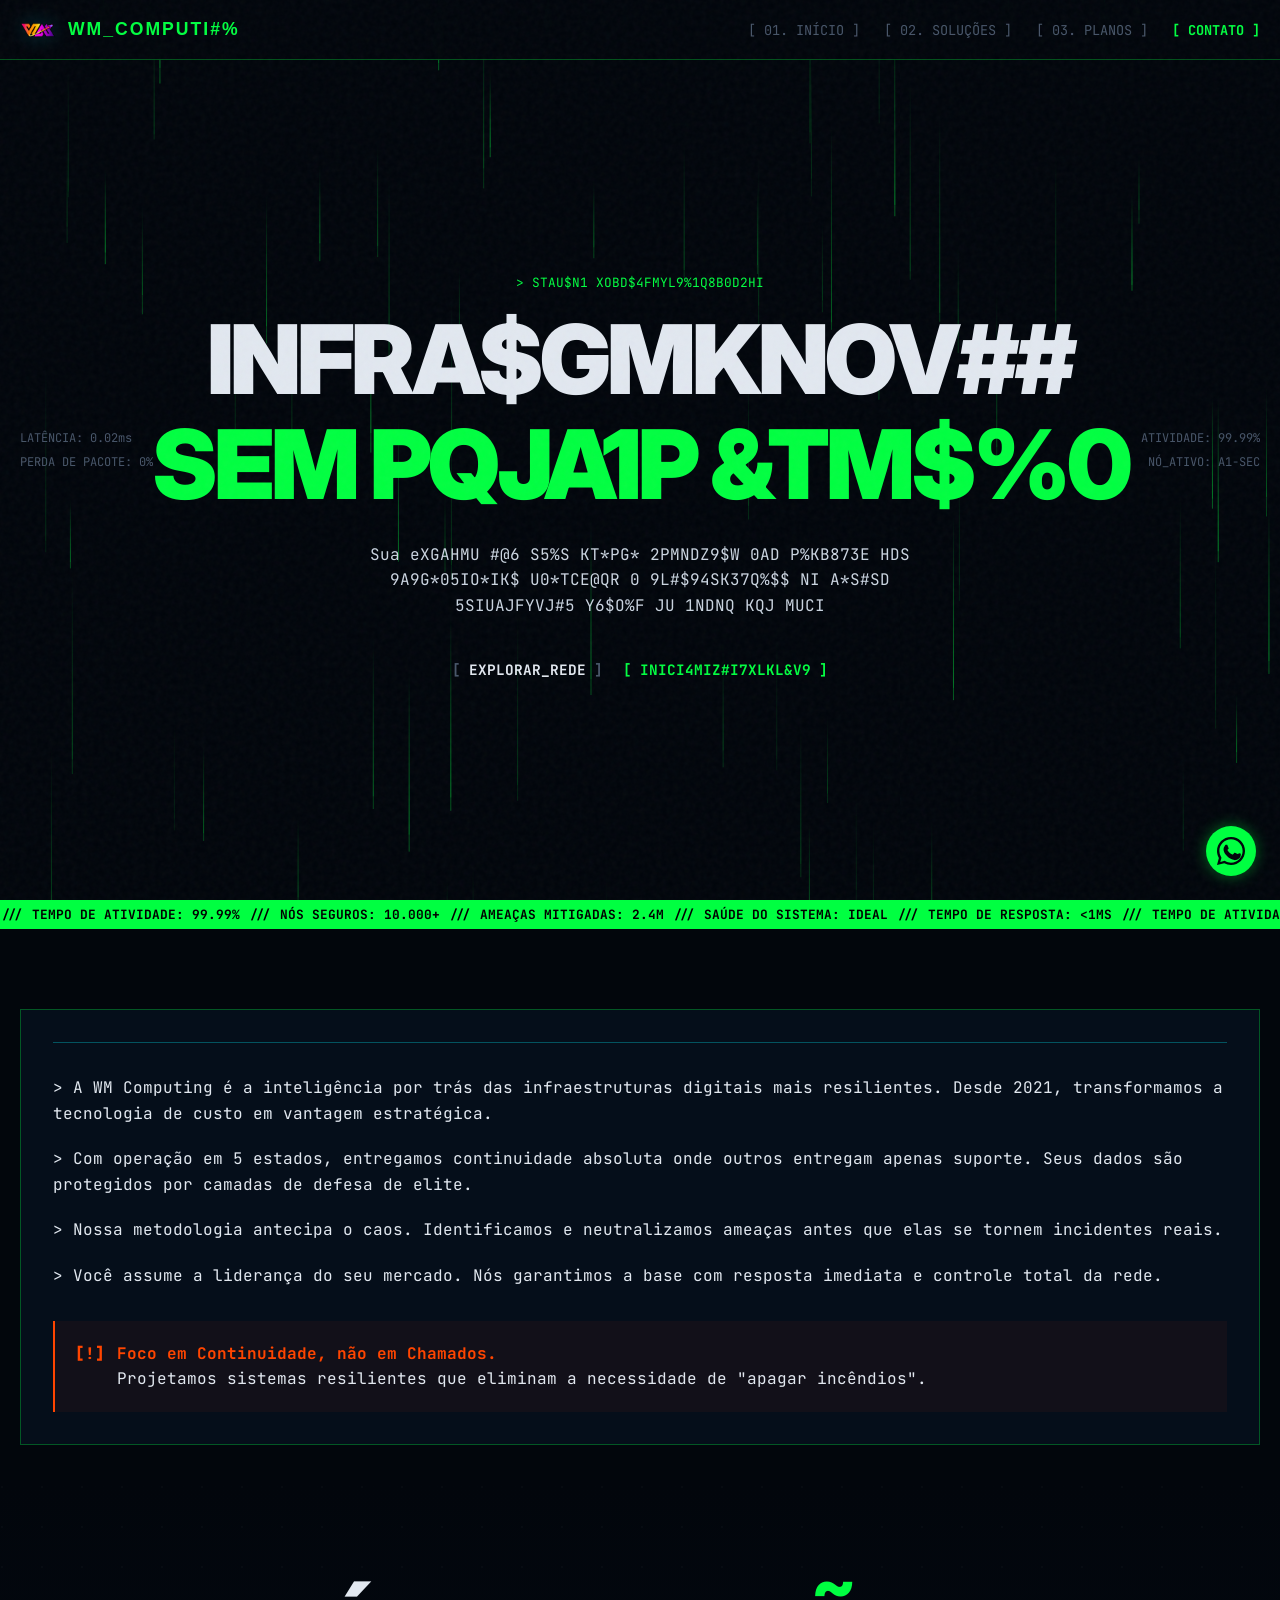
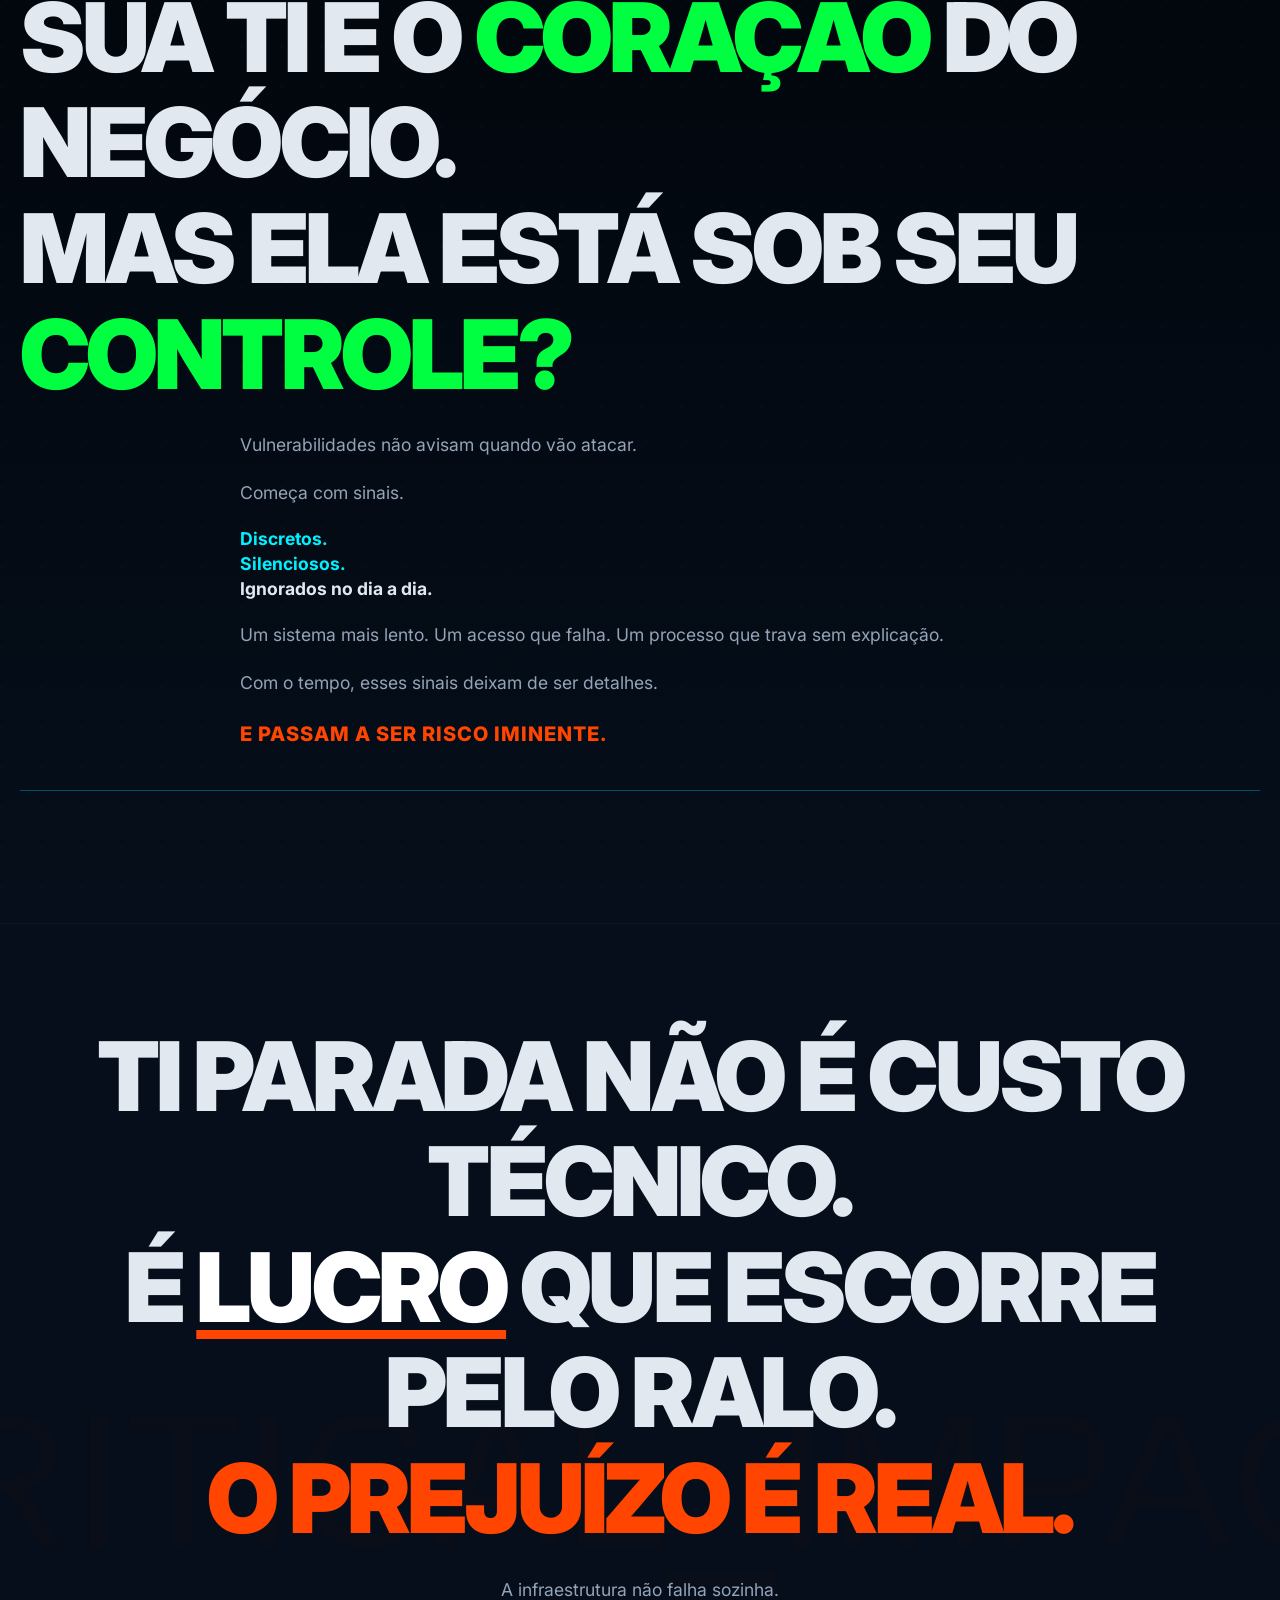
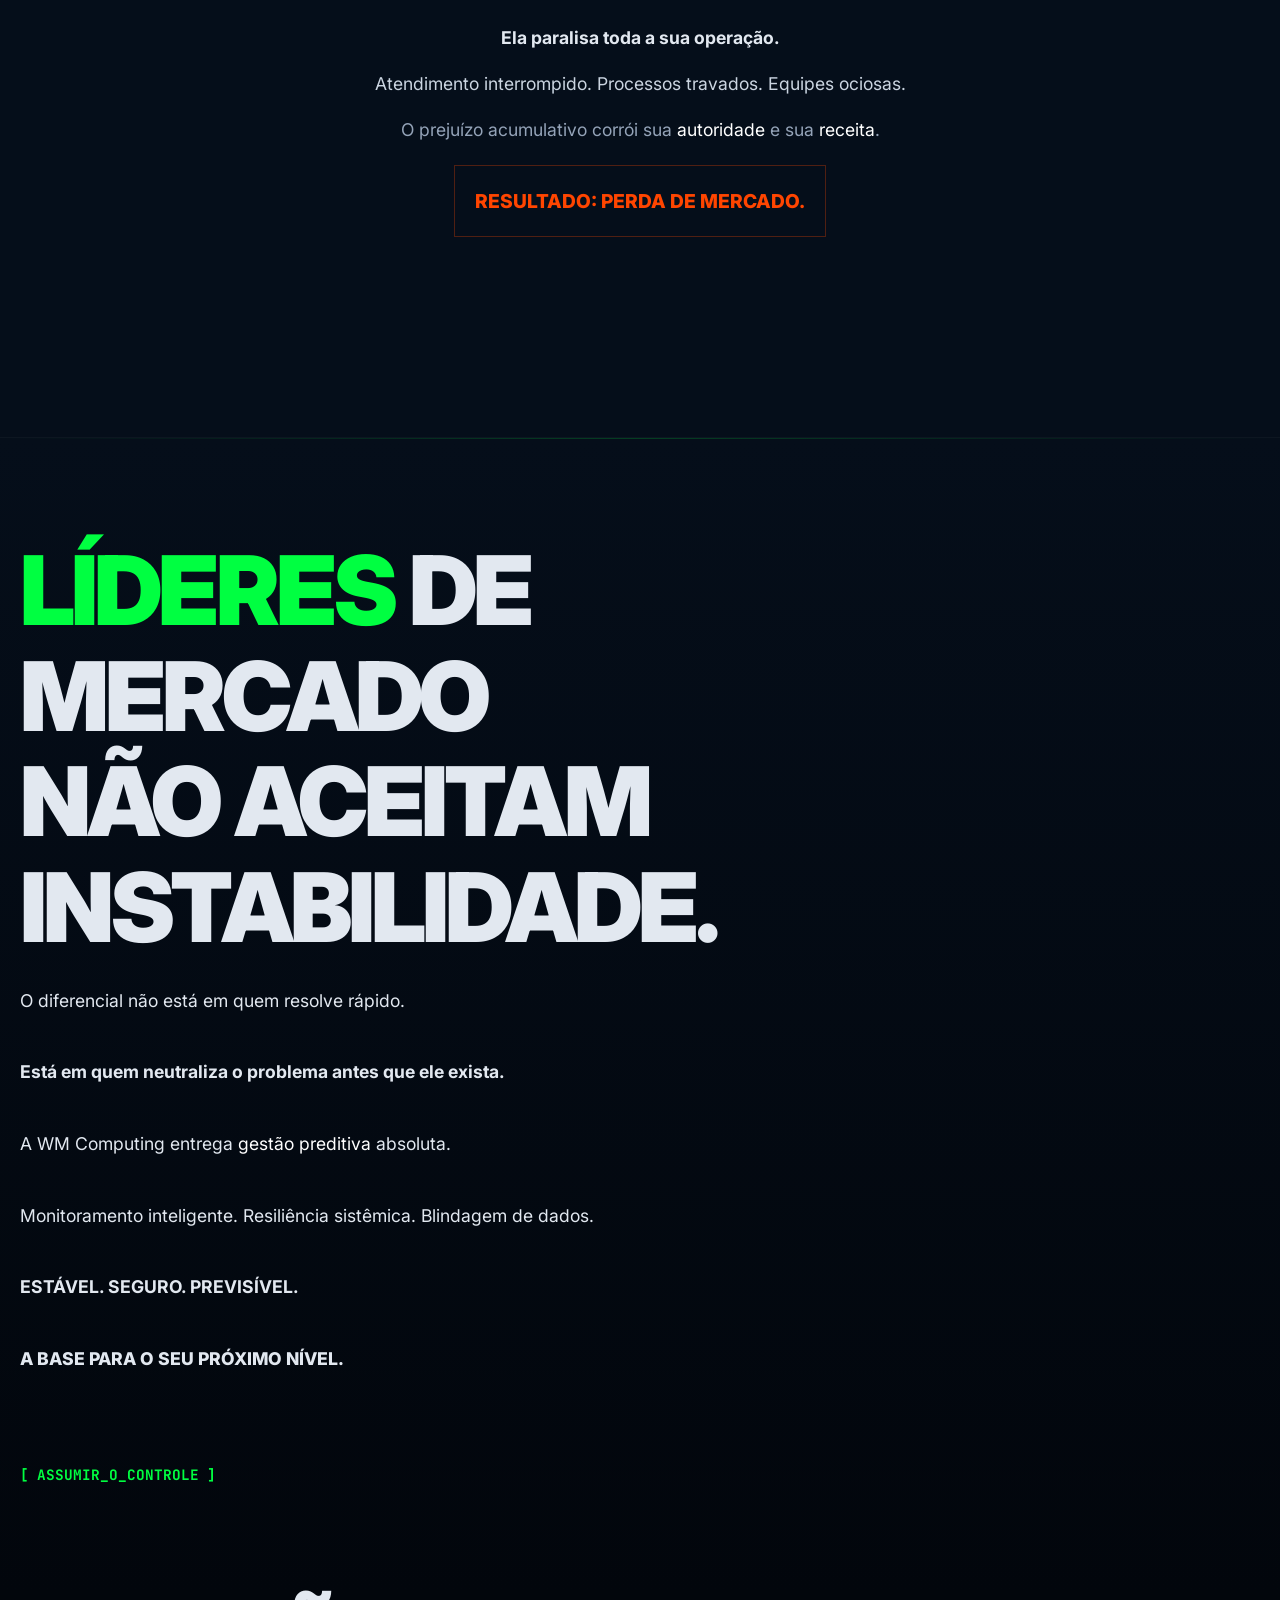
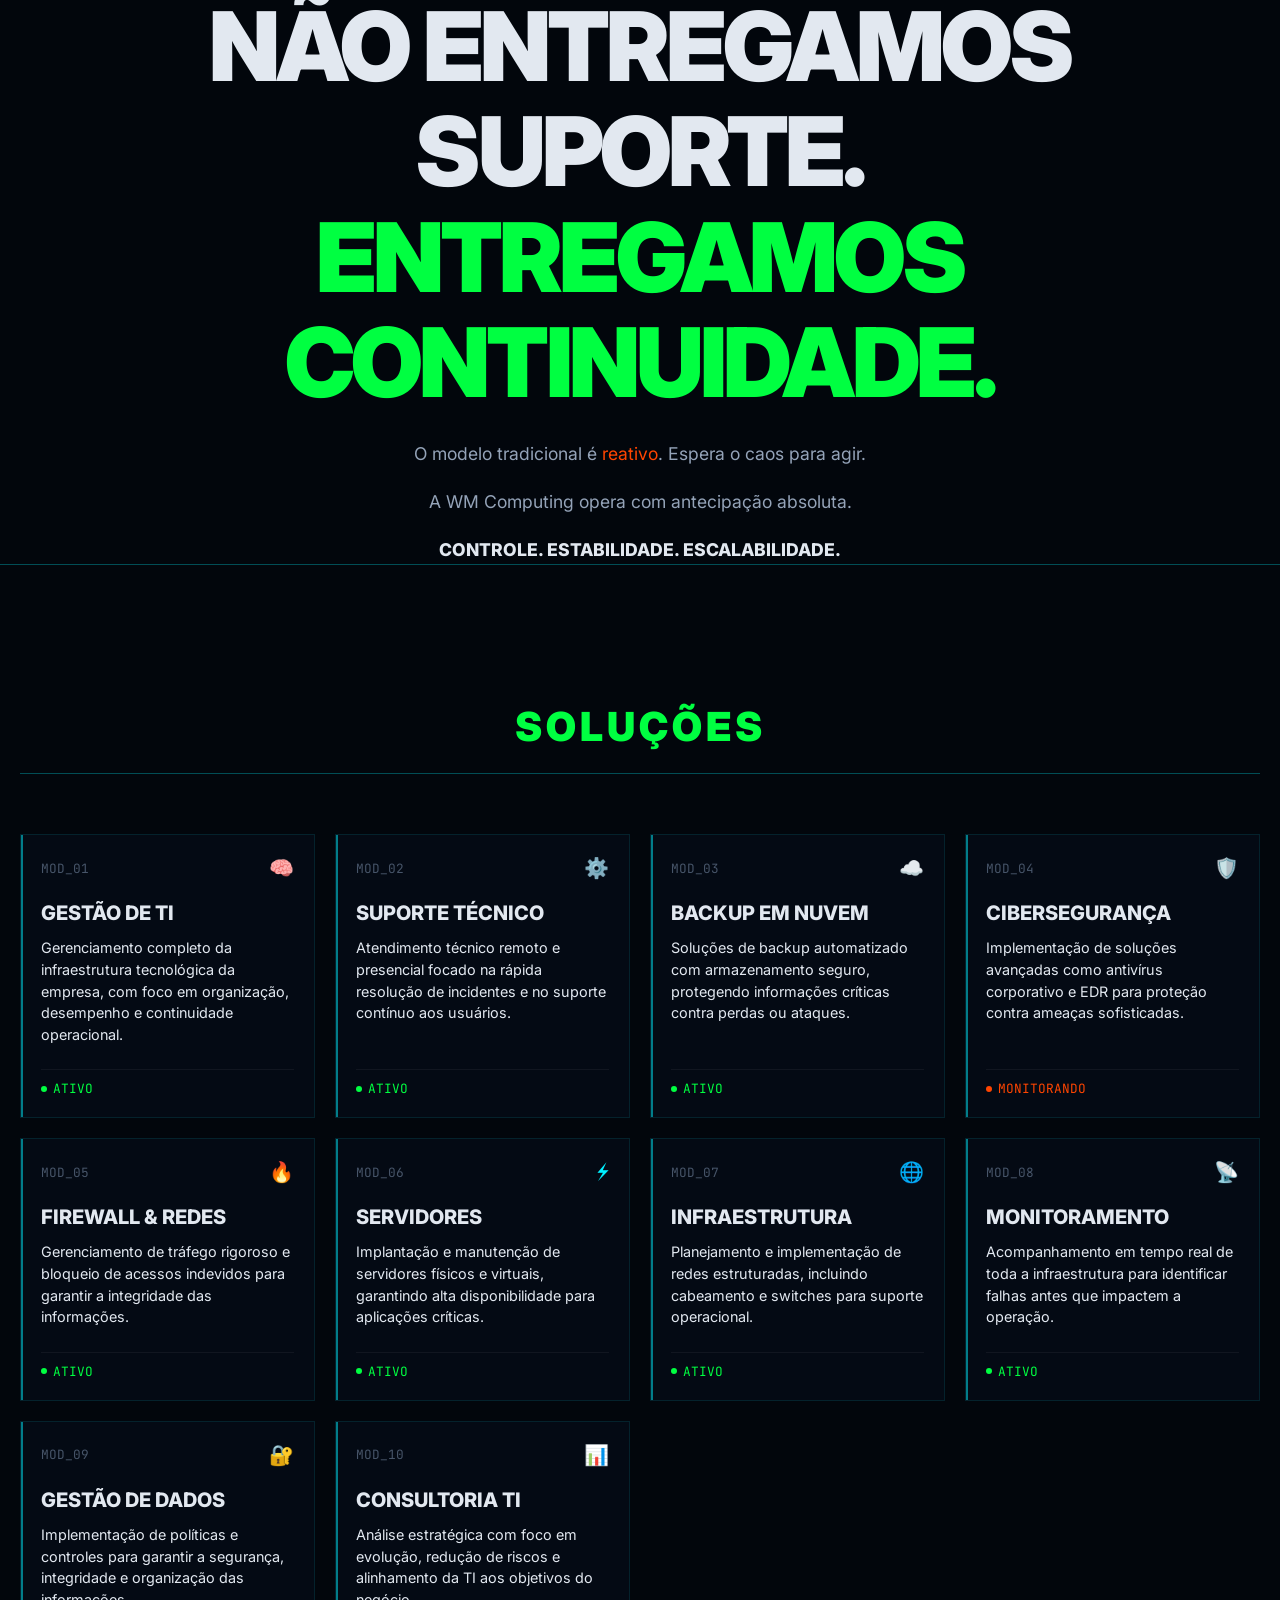
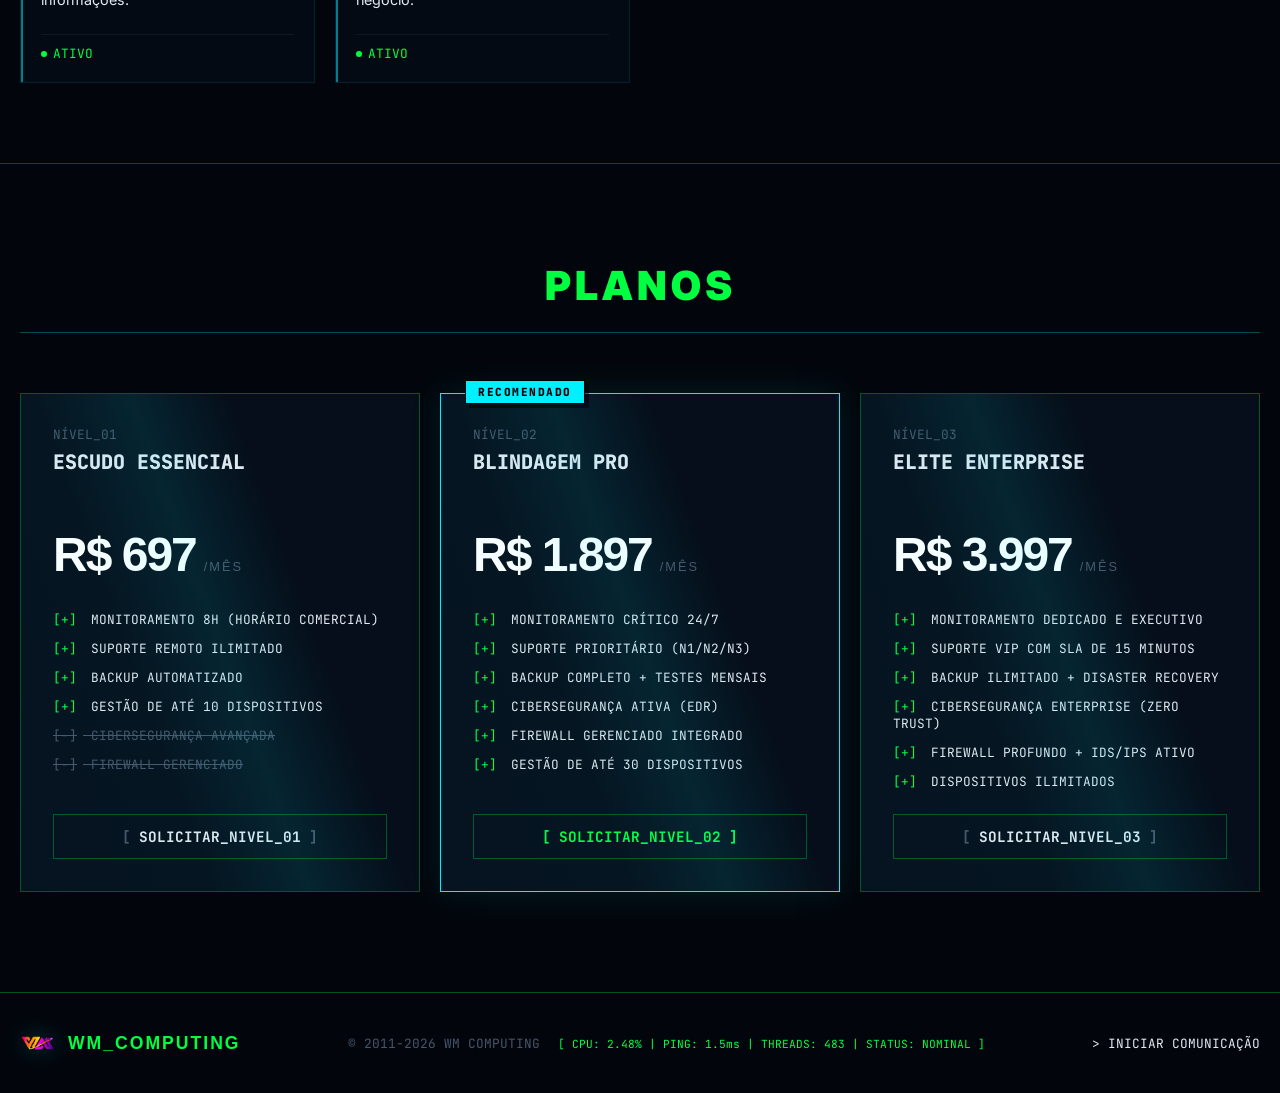
<file: index.html>
<!DOCTYPE html>
<html lang="pt-BR">

<head>
  <meta charset="UTF-8" />
  <meta name="viewport" content="width=device-width, initial-scale=1.0" />
  <title>WM COMPUTING // SECURE INFRASTRUCTURE</title>
  <link rel="preconnect" href="https://fonts.googleapis.com">
  <link rel="preconnect" href="https://fonts.gstatic.com" crossorigin>
  <link
    href="https://fonts.googleapis.com/css2?family=JetBrains+Mono:wght@400;700;800&family=Syncopate:wght@400;700&family=Inter:wght@400;600;900&display=swap"
    rel="stylesheet">
  <link rel="stylesheet" href="css/style.css?v=21" />
  <link rel="stylesheet" href="css/animations.css?v=21" />
  <style>
    /* MODAL BLUR FIX FOR SAFARI */
    #modal-overlay {
      -webkit-backdrop-filter: blur(12px);
    }
  </style>

  <link rel="stylesheet" href="css/extra-sections.css?v=21" />
</head>

<body class="loading">

  <!-- BOOT SEQUENCE OVERLAY -->
  <div id="boot-screen" class="boot-screen">
    <div class="boot-text" id="boot-text"></div>
  </div>

  <!-- NOISE OVERLAY FOR TEXTURE -->
  <div class="noise-overlay"></div>

  <!-- NAVIGATION -->
  <nav class="sys-nav">
    <div class="nav-container">
      <a href="index.html" class="sys-brand">
        <img src="img/logo.png" alt="WM Computing Logo" class="brand-logo" />
        <span class="brand-text decipher" data-text="WM_COMPUTING">WM_COMPUTING</span>
      </a>
      <div class="nav-toggle" id="nav-toggle">
        <span></span>
        <span></span>
        <span></span>
      </div>
      <div class="sys-links" id="sys-links">
        <a href="#core" class="nav-link">[ 01. INÍCIO ]</a>
        <a href="#datagrid" class="nav-link">[ 02. SOLUÇÕES ]</a>
        <a href="#clearance" class="nav-link">[ 03. PLANOS ]</a>
        <a href="contato.html" class="nav-link highlight">[ CONTATO ]</a>
      </div>
    </div>
  </nav>

  <!-- HERO / CORE SYSTEM -->
  <main id="core" class="core-section">
    <canvas id="hero-canvas"></canvas>
    <div class="core-content">
      <div class="sys-badge decipher" data-text="> STATUS: OPERAÇÃO_NOMINAL_24/7">> STATUS: OPERAÇÃO_NOMINAL_24/7
      </div>
      <h1 class="massive-title">
        <span class="decipher" data-text="INFRAESTRUTURA">INFRAESTRUTURA</span><br>
        <span class="accent decipher" data-text="SEM PONTOS CEGOS.">SEM PONTOS CEGOS.</span>
      </h1>
      <p class="core-sub decipher"
        data-text="Sua empresa não pode parar. Blindamos sua operação com monitoramento preditivo e cibersegurança de elite. Estabilidade total, 24 horas por dia.">
        Sua empresa não pode parar. Blindamos sua operação com monitoramento preditivo e cibersegurança de elite.
        Estabilidade total, 24 horas por dia.
      </p>
      <div class="core-actions">
        <a href="#datagrid" class="btn-brutal">
          <span class="btn-bracket">[</span>
          <span class="btn-text">EXPLORAR_REDE</span>
          <span class="btn-bracket">]</span>
        </a>
        <a href="contato.html" class="btn-brutal primary">
          <span class="btn-bracket">[</span>
          <span class="btn-text decipher" data-text="INICIAR_CONSULTORIA">INICIAR_CONSULTORIA</span>
          <span class="btn-bracket">]</span>
        </a>
      </div>
    </div>

    <div class="side-hud left-hud">
      <div class="hud-line">LATÊNCIA: 0.02ms</div>
      <div class="hud-line">PERDA DE PACOTE: 0%</div>
    </div>
    <div class="side-hud right-hud">
      <div class="hud-line">ATIVIDADE: 99.99%</div>
      <div class="hud-line">NÓ_ATIVO: A1-SEC</div>
    </div>
  </main>

  <!-- STATS TAPE (Marquee) -->
  <div class="stats-tape">
    <div class="tape-track" id="tape-track">
      <!-- Injected via JS -->
    </div>
  </div>

  <!-- ABOUT (Quem Somos) -->
  <section id="about" class="about-section" style="padding-bottom: 40px;">
    <div class="container">
      <div class="about-terminal-box">
        <div class="section-header reveal">
          <div class="header-line"></div>
        </div>
        <div class="about-content">
          <p class="term-line">> A WM Computing é a inteligência por trás
            das infraestruturas digitais mais resilientes. Desde 2021, transformamos a tecnologia de custo em vantagem
            estratégica.</p>
          <p class="term-line">> Com operação em 5 estados, entregamos
            continuidade absoluta onde outros entregam apenas suporte. Seus dados são protegidos por camadas de defesa
            de elite.</p>
          <p class="term-line">> Nossa metodologia antecipa o caos.
            Identificamos e neutralizamos ameaças antes que elas se tornem incidentes reais.</p>
          <p class="term-line">> Você assume a liderança do seu mercado.
            Nós garantimos a base com resposta imediata e controle total da rede.</p>
          <div class="about-highlight term-line">
            <span class="warning-tag">[!]</span>
            <div class="highlight-text">
              <strong>Foco em Continuidade, não em Chamados.</strong><br>
              <span>Projetamos sistemas resilientes que eliminam a necessidade de "apagar incêndios".</span>
            </div>
          </div>
        </div>
      </div>
    </div>
  </section>

  <!-- 🟥 SEÇÃO 1 — PROBLEMA (DOR DO CLIENTE) -->
  <section id="problem" class="problem-section">
    <div class="container">
      <div class="section-header reveal">
        <h3 class="massive-title reveal-up">
          Sua TI é o <span class="accent">coração</span> do negócio.<br>
          Mas ela está sob seu <span class="accent">controle?</span>
        </h3>
        <p class="reveal-up delay-100 sub-highlight">
          Vulnerabilidades <span>não avisam</span> quando vão atacar.
        </p>
        <p class="reveal-up delay-200 sub-highlight">
          Começa com sinais.
        </p>
        <p class="reveal-up delay-300 status-highlight">
          <span class="blue">Discretos.</span><br>
          <span class="blue">Silenciosos.</span><br>
          Ignorados no dia a dia.
        </p>
        <p class="reveal-up delay-400 sub-highlight">
          Um sistema mais lento. Um acesso que falha. Um processo que trava sem explicação.
        </p>
        <p class="reveal-up delay-500 sub-highlight">
          Com o tempo, esses sinais deixam de ser detalhes.
        </p>
        <p class="reveal-up delay-600 danger-highlight">
          E PASSAM A SER RISCO IMINENTE.
        </p>
        <div class="header-line"></div>
      </div>
    </div>
  </section>

  <!-- 🟧 SEÇÃO 2 — CONSEQUÊNCIA (IMPACTO) -->
  <section id="consequence" class="consequence-section">
    <div class="container">
      <div class="consequence-header reveal">
        <h3 class="massive-title reveal-up">TI parada não é custo
          técnico.<br>É <span class="underline-orange">lucro</span>
          que escorre pelo ralo.<br><span class="orange">O PREJUÍZO É REAL.</span></h3>
        <p class="reveal-up delay-100 sub-highlight">
          A infraestrutura não falha sozinha.
        </p>
        <p class="reveal-up delay-200 highlight-bold">
          Ela <span class="accent">paralisa</span> toda a sua operação.
        </p>
        <p class="reveal-up delay-300 sub-highlight-light">
          Atendimento interrompido. Processos travados. Equipes ociosas.
        </p>
        <p class="reveal-up delay-400 sub-highlight">
          O prejuízo acumulativo corrói sua <span class="white">autoridade</span> e sua <span class="white">receita</span>.
        </p>
        <p class="reveal-up delay-600 danger-box">
          RESULTADO: PERDA DE MERCADO.
        </p>
      </div>
    </div>
  </section>

  <!-- 🟩 SEÇÃO 3 — SOLUÇÃO (POSICIONAMENTO) -->
  <section id="solution" class="solution-section">
    <div class="container">
      <div class="solution-container">
        <div class="solution-text reveal">
          <h3 class="massive-title reveal-up"><span
              class="accent">Líderes</span> de mercado <br>não aceitam instabilidade.</h3>
          <p class="reveal-up delay-100 sub-highlight">
            O diferencial não está em quem resolve rápido.
          </p>
          <p class="reveal-up delay-200 highlight-bold">
            Está em quem <span class="accent">neutraliza</span> o problema antes que ele exista.
          </p>
          <p class="reveal-up delay-300 sub-highlight-light">
            A WM Computing entrega <span class="white">gestão preditiva</span> absoluta.
          </p>
          <p class="reveal-up delay-400 sub-highlight">
            Monitoramento inteligente. Resiliência sistêmica. Blindagem de dados.
          </p>
          <p class="reveal-up delay-600 success-highlight">
            ESTÁVEL. SEGURO. PREVISÍVEL.
          </p>
          <p class="reveal-up delay-800 highlight-extra-bold">
            A BASE PARA O SEU PRÓXIMO NÍVEL.
          </p>
          <a href="contato.html" class="btn-brutal primary reveal-up delay-300 centered-btn">
            <span class="btn-bracket">[</span>
            <span class="btn-text">ASSUMIR_O_CONTROLE</span>
            <span class="btn-bracket">]</span>
          </a>
        </div>
      </div>
    </div>
  </section>

  <div class="section-header reveal centered-header">
    <h3 class="massive-title reveal-up">Não entregamos
      suporte.<br><span class="accent">Entregamos continuidade.</span></h3>
    <p class="reveal-up delay-100 sub-highlight">
      O modelo tradicional é <span class="orange">reativo</span>. Espera o caos para agir.
    </p>
    <p class="reveal-up delay-200 sub-highlight">
      A WM Computing opera com <span class="accent">antecipação</span> absoluta.
    </p>
    <p class="reveal-up delay-300 highlight-extra-bold">
      CONTROLE. ESTABILIDADE. ESCALABILIDADE.
    </p>
    <div class="header-line"></div>
  </div>
  </div>
  </section>

  <!-- SOLUÇÕES (Datagrid) -->
  <section id="datagrid" class="datagrid-section">
    <div class="container">
      <div class="section-header reveal centered-header">
        <h2 class="massive-title reveal-up section-title">SOLUÇÕES</h2>
        <div class="header-line"></div>
      </div>

      <div class="hud-modules-grid">

        <!-- MODULE 1 -->
        <div class="hud-module">
          <div class="module-header">
            <span class="module-id">MOD_01</span>
            <span class="module-icon">🧠</span>
          </div>
          <h3 class="module-title">Gestão de TI</h3>
          <p class="module-desc">Gerenciamento completo da infraestrutura tecnológica da empresa, com foco em organização, desempenho e continuidade operacional.</p>
          <div class="module-footer">
            <div class="module-status"><span class="status-dot"></span> ATIVO</div>
          </div>
        </div>

        <!-- MODULE 2 -->
        <div class="hud-module">
          <div class="module-header">
            <span class="module-id">MOD_02</span>
            <span class="module-icon">⚙️</span>
          </div>
          <h3 class="module-title">Suporte Técnico</h3>
          <p class="module-desc">Atendimento técnico remoto e presencial focado na rápida resolução de incidentes e no suporte contínuo aos usuários.</p>
          <div class="module-footer">
            <div class="module-status"><span class="status-dot"></span> ATIVO</div>
          </div>
        </div>

        <!-- MODULE 3 -->
        <div class="hud-module">
          <div class="module-header">
            <span class="module-id">MOD_03</span>
            <span class="module-icon">☁️</span>
          </div>
          <h3 class="module-title">Backup em Nuvem</h3>
          <p class="module-desc">Soluções de backup automatizado com armazenamento seguro, protegendo informações críticas contra perdas ou ataques.</p>
          <div class="module-footer">
            <div class="module-status"><span class="status-dot"></span> ATIVO</div>
          </div>
        </div>

        <!-- MODULE 4 -->
        <div class="hud-module">
          <div class="module-header">
            <span class="module-id">MOD_04</span>
            <span class="module-icon">🛡️</span>
          </div>
          <h3 class="module-title">Cibersegurança</h3>
          <p class="module-desc">Implementação de soluções avançadas como antivírus corporativo e EDR para proteção contra ameaças sofisticadas.</p>
          <div class="module-footer">
            <div class="module-status danger"><span class="status-dot orange-dot"></span> MONITORANDO</div>
          </div>
        </div>

        <!-- MODULE 5 -->
        <div class="hud-module">
          <div class="module-header">
            <span class="module-id">MOD_05</span>
            <span class="module-icon">🔥</span>
          </div>
          <h3 class="module-title">Firewall & Redes</h3>
          <p class="module-desc">Gerenciamento de tráfego rigoroso e bloqueio de acessos indevidos para garantir a integridade das informações.</p>
          <div class="module-footer">
            <div class="module-status"><span class="status-dot"></span> ATIVO</div>
          </div>
        </div>

        <!-- MODULE 6 -->
        <div class="hud-module">
          <div class="module-header">
            <span class="module-id">MOD_06</span>
            <span class="module-icon">⚡</span>
          </div>
          <h3 class="module-title">Servidores</h3>
          <p class="module-desc">Implantação e manutenção de servidores físicos e virtuais, garantindo alta disponibilidade para aplicações críticas.</p>
          <div class="module-footer">
            <div class="module-status"><span class="status-dot"></span> ATIVO</div>
          </div>
        </div>

        <!-- MODULE 7 -->
        <div class="hud-module">
          <div class="module-header">
            <span class="module-id">MOD_07</span>
            <span class="module-icon">🌐</span>
          </div>
          <h3 class="module-title">Infraestrutura</h3>
          <p class="module-desc">Planejamento e implementação de redes estruturadas, incluindo cabeamento e switches para suporte operacional.</p>
          <div class="module-footer">
            <div class="module-status"><span class="status-dot"></span> ATIVO</div>
          </div>
        </div>

        <!-- MODULE 8 -->
        <div class="hud-module">
          <div class="module-header">
            <span class="module-id">MOD_08</span>
            <span class="module-icon">📡</span>
          </div>
          <h3 class="module-title">Monitoramento</h3>
          <p class="module-desc">Acompanhamento em tempo real de toda a infraestrutura para identificar falhas antes que impactem a operação.</p>
          <div class="module-footer">
            <div class="module-status"><span class="status-dot"></span> ATIVO</div>
          </div>
        </div>

        <!-- MODULE 9 -->
        <div class="hud-module">
          <div class="module-header">
            <span class="module-id">MOD_09</span>
            <span class="module-icon">🔐</span>
          </div>
          <h3 class="module-title">Gestão de Dados</h3>
          <p class="module-desc">Implementação de políticas e controles para garantir a segurança, integridade e organização das informações.</p>
          <div class="module-footer">
            <div class="module-status"><span class="status-dot"></span> ATIVO</div>
          </div>
        </div>

        <!-- MODULE 10 -->
        <div class="hud-module">
          <div class="module-header">
            <span class="module-id">MOD_10</span>
            <span class="module-icon">📊</span>
          </div>
          <h3 class="module-title">Consultoria TI</h3>
          <p class="module-desc">Análise estratégica com foco em evolução, redução de riscos e alinhamento da TI aos objetivos do negócio.</p>
          <div class="module-footer">
            <div class="module-status"><span class="status-dot"></span> ATIVO</div>
          </div>
        </div>

      </div>
    </div>
  </section>

  <section id="clearance" class="clearance-section">
    <div class="container">
      <div class="section-header reveal centered-header">
        <h2 class="massive-title reveal-up section-title">PLANOS</h2>
        <div class="header-line"></div>
      </div>

      <div class="clearance-grid">

        <!-- TIER 1 -->
        <div class="tier-box">
          <div class="shimmer-layer"></div>
          <div class="tier-header">
            <span class="lvl">NÍVEL_01</span>
            <span class="name">ESCUDO ESSENCIAL</span>
          </div>
          <div class="tier-price">R$ 697<span class="p-sub">/MÊS</span></div>
          <div class="tier-specs">
            <div class="spec-line"><span class="chk">[+]</span> MONITORAMENTO 8H (HORÁRIO COMERCIAL)</div>
            <div class="spec-line"><span class="chk">[+]</span> SUPORTE REMOTO ILIMITADO</div>
            <div class="spec-line"><span class="chk">[+]</span> BACKUP AUTOMATIZADO</div>
            <div class="spec-line"><span class="chk">[+]</span> GESTÃO DE ATÉ 10 DISPOSITIVOS</div>
            <div class="spec-line off"><span class="chk">[-]</span> CIBERSEGURANÇA AVANÇADA</div>
            <div class="spec-line off"><span class="chk">[-]</span> FIREWALL GERENCIADO</div>
          </div>
          <a href="contato.html" class="btn-brutal block">
            <span class="btn-bracket">[</span> <span class="btn-text">SOLICITAR_NIVEL_01</span> <span
              class="btn-bracket">]</span>
          </a>
        </div>

        <!-- TIER 2 -->
        <div class="tier-box highlight-tier">
          <div class="shimmer-layer"></div>
          <div class="tier-badge">RECOMENDADO</div>
          <div class="tier-header">
            <span class="lvl">NÍVEL_02</span>
            <span class="name">BLINDAGEM PRO</span>
          </div>
          <div class="tier-price">R$ 1.897<span class="p-sub">/MÊS</span></div>
          <div class="tier-specs">
            <div class="spec-line"><span class="chk">[+]</span> MONITORAMENTO CRÍTICO 24/7</div>
            <div class="spec-line"><span class="chk">[+]</span> SUPORTE PRIORITÁRIO (N1/N2/N3)</div>
            <div class="spec-line"><span class="chk">[+]</span> BACKUP COMPLETO + TESTES MENSAIS</div>
            <div class="spec-line"><span class="chk">[+]</span> CIBERSEGURANÇA ATIVA (EDR)</div>
            <div class="spec-line"><span class="chk">[+]</span> FIREWALL GERENCIADO INTEGRADO</div>
            <div class="spec-line"><span class="chk">[+]</span> GESTÃO DE ATÉ 30 DISPOSITIVOS</div>
          </div>
          <a href="contato.html" class="btn-brutal block primary">
            <span class="btn-bracket">[</span> <span class="btn-text">SOLICITAR_NIVEL_02</span> <span
              class="btn-bracket">]</span>
          </a>
        </div>

        <!-- TIER 3 -->
        <div class="tier-box">
          <div class="shimmer-layer"></div>
          <div class="tier-header">
            <span class="lvl">NÍVEL_03</span>
            <span class="name">ELITE ENTERPRISE</span>
          </div>
          <div class="tier-price">R$ 3.997<span class="p-sub">/MÊS</span></div>
          <div class="tier-specs">
            <div class="spec-line"><span class="chk">[+]</span> MONITORAMENTO DEDICADO E EXECUTIVO</div>
            <div class="spec-line"><span class="chk">[+]</span> SUPORTE VIP COM SLA DE 15 MINUTOS</div>
            <div class="spec-line"><span class="chk">[+]</span> BACKUP ILIMITADO + DISASTER RECOVERY</div>
            <div class="spec-line"><span class="chk">[+]</span> CIBERSEGURANÇA ENTERPRISE (ZERO TRUST)</div>
            <div class="spec-line"><span class="chk">[+]</span> FIREWALL PROFUNDO + IDS/IPS ATIVO</div>
            <div class="spec-line"><span class="chk">[+]</span> DISPOSITIVOS ILIMITADOS</div>
          </div>
          <a href="contato.html" class="btn-brutal block">
            <span class="btn-bracket">[</span> <span class="btn-text">SOLICITAR_NIVEL_03</span> <span
              class="btn-bracket">]</span>
          </a>
        </div>

      </div>
    </div>
  </section>

  <footer class="sys-footer">
    <div class="container">
      <div class="footer-grid">
        <div class="sys-brand">
          <img src="img/logo.png" alt="WM Computing Logo" class="brand-logo" />
          <span class="brand-text">WM_COMPUTING</span>
        </div>
        <div class="f-info">© 2011-2026 WM COMPUTING <span id="sys-status-monitor" class="status-monitor">[ STATUS: CALCULANDO... ]</span></div>
        <div class="f-links">
          <a href="contato.html">> INICIAR COMUNICAÇÃO</a>
        </div>
      </div>
    </div>
  </footer>

  <!-- FLOATING WHATSAPP BUTTON -->
  <a href="https://wa.me/5555984196157" target="_blank" class="float-wa" title="Iniciar Comunicação via WhatsApp">
    <svg viewBox="0 0 24 24" fill="none" xmlns="http://www.w3.org/2000/svg">
      <path
        d="M20.52 3.449A11.96 11.96 0 0012 0C5.385 0 0 5.385 0 12c0 2.115.553 4.14 1.605 5.945L0 24l6.195-1.59A11.956 11.956 0 0012 24c6.615 0 12-5.385 12-12 0-3.195-1.245-6.21-3.48-8.551zM12 21.975c-1.785 0-3.525-.48-5.055-1.38l-.36-.21-3.75.99.99-3.66-.24-.375A9.914 9.914 0 012.025 12c0-5.505 4.47-9.975 9.975-9.975S21.975 6.495 21.975 12 17.505 21.975 12 21.975zm5.46-7.47c-.3-.15-1.77-.87-2.04-.975-.27-.105-.465-.15-.66.15s-.765.975-.945 1.17c-.18.195-.36.225-.66.075-.3-.15-1.26-.465-2.4-1.485-.885-.795-1.485-1.77-1.665-2.07-.18-.3-.015-.465.135-.615.135-.135.3-.3.45-.465.15-.15.21-.27.3-.45.105-.195.045-.36-.03-.45-.075-.105-.66-1.59-.9-2.175-.24-.585-.48-.51-.66-.51-.18 0-.39 0-.6 0s-.555.075-.84.39C6.465 8.16 5.61 8.97 5.61 10.605c0 1.635.87 3.21 1 3.39.135.18 2.31 3.525 5.61 4.95 2.16.93 2.925.99 3.93.84 1.11-.165 3.36-1.38 3.84-2.715.48-1.335.48-2.475.33-2.715-.135-.225-.51-.36-.81-.51z"
        fill="currentColor" />
    </svg>
  </a>

  <!-- MODAL OVERLAY -->
  <div id="modal-overlay">
    <div class="hud-modal-container">
      <div class="modal-hud-header">
        <div class="modal-hud-title-wrap">
          <div class="modal-hud-icon" id="modal-icon">⌬</div>
          <div class="modal-hud-title" id="modal-title">MOD_ANALYSIS</div>
        </div>
        <button class="btn-modal-close" onclick="closeModal()">[ × ] FECHAR</button>
      </div>
      <div class="modal-hud-body" id="modal-content">
        <!-- Injected via JS -->
      </div>
      <div class="modal-footer">
        <a href="contato.html" class="btn-brutal primary modal-cta">
          <span class="btn-bracket">[</span>
          <span class="btn-text">INICIAR_CONSULTORIA</span>
          <span class="btn-bracket">]</span>
        </a>
      </div>
    </div>
  </div>

  <script src="js/modals.js?v=21"></script>
  <script src="js/main.js?v=21"></script>
  <script src="js/canvas.js?v=21"></script>

</body>

</html>
</file>
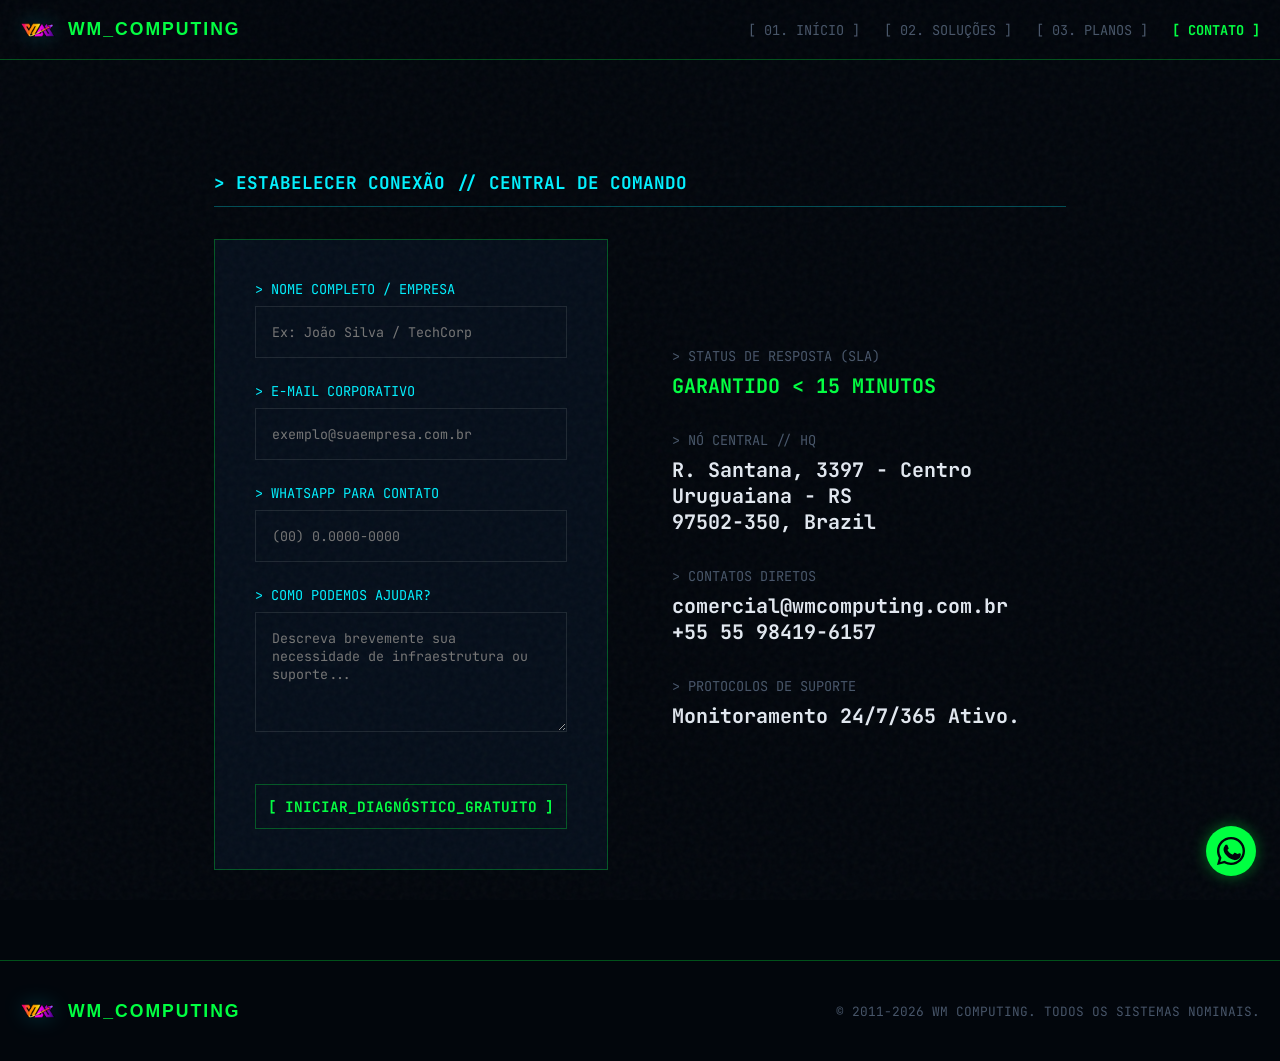
<file: contato.html>
<!DOCTYPE html>
<html lang="pt-BR">
<head>
  <meta charset="UTF-8" />
  <meta name="viewport" content="width=device-width, initial-scale=1.0" />
  <title>WM COMPUTING // INIT_CONTACT</title>
  <link rel="preconnect" href="https://fonts.googleapis.com">
  <link rel="preconnect" href="https://fonts.gstatic.com" crossorigin>
  <link href="https://fonts.googleapis.com/css2?family=JetBrains+Mono:wght@400;700;800&family=Syncopate:wght@400;700&family=Inter:wght@400;600;900&display=swap" rel="stylesheet">
  <link rel="stylesheet" href="css/style.css?v=21" />
  <style>
    .contact-section {
      padding-top: calc(var(--nav-height) + 80px);
      min-height: 100vh;
      display: flex;
      align-items: center;
    }
    .contact-grid {
      display: grid;
      grid-template-columns: 1fr 1fr;
      gap: 64px;
      width: 100%;
    }
    .contact-form {
      background: var(--bg-panel);
      padding: 40px;
      border: var(--border-thin);
    }
    .form-group {
      margin-bottom: 24px;
    }
    .form-label {
      display: block;
      font-family: var(--font-mono);
      font-size: 0.85rem;
      color: var(--color-neon-blue);
      margin-bottom: 8px;
    }
    .form-input {
      width: 100%;
      background: transparent;
      border: 1px solid rgba(255,255,255,0.1);
      padding: 16px;
      color: var(--color-text-main);
      font-family: var(--font-mono);
      outline: none;
      transition: 0.3s;
    }
    .form-input:focus {
      border-color: var(--color-neon-green);
      box-shadow: 0 0 15px rgba(0,255,65,0.1);
    }
    textarea.form-input {
      resize: vertical;
      min-height: 120px;
    }
    .contact-info {
      font-family: var(--font-mono);
      display: flex;
      flex-direction: column;
      justify-content: center;
    }
    .info-block {
      margin-bottom: 32px;
    }
    .info-title {
      font-size: 0.85rem;
      color: var(--color-text-dim);
      margin-bottom: 8px;
    }
    .info-data {
      font-size: 1.25rem;
      color: var(--color-text-main);
      font-weight: 700;
    }
    @media (max-width: 768px) {
      .contact-grid { grid-template-columns: 1fr; }
    }
  </style>
</head>
<body>

  <!-- NOISE OVERLAY FOR TEXTURE -->
  <div class="noise-overlay"></div>

  <!-- NAVIGATION -->
  <nav class="sys-nav">
    <div class="nav-container">
      <a href="index.html" class="sys-brand">
        <img src="img/logo.png" alt="WM Computing Logo" class="brand-logo" />
        <span class="brand-text decipher" data-text="WM_COMPUTING">WM_COMPUTING</span>
      </a>
      <div class="nav-toggle" id="nav-toggle">
        <span></span>
        <span></span>
        <span></span>
      </div>
      <div class="sys-links" id="sys-links">
        <a href="index.html#core" class="nav-link">[ 01. INÍCIO ]</a>
        <a href="index.html#datagrid" class="nav-link">[ 02. SOLUÇÕES ]</a>
        <a href="index.html#clearance" class="nav-link">[ 03. PLANOS ]</a>
        <a href="contato.html" class="nav-link highlight">[ CONTATO ]</a>
      </div>
    </div>
  </nav>

  <main class="contact-section">
    <div class="container">
      <div class="section-header">
        <h2 class="sys-title">> ESTABELECER CONEXÃO // CENTRAL DE COMANDO</h2>
        <div class="header-line"></div>
      </div>

      <div class="contact-grid">
        <div class="contact-form">
          <form id="contactForm">
            <div class="form-group">
              <label class="form-label" for="nome">> NOME COMPLETO / EMPRESA</label>
              <input type="text" id="nome" name="nome" class="form-input" required placeholder="Ex: João Silva / TechCorp">
            </div>
            <div class="form-group">
              <label class="form-label" for="email">> E-MAIL CORPORATIVO</label>
              <input type="email" id="email" name="email" class="form-input" required placeholder="exemplo@suaempresa.com.br">
            </div>
            <div class="form-group">
              <label class="form-label" for="telefone">> WHATSAPP PARA CONTATO</label>
              <input type="tel" id="telefone" name="telefone" class="form-input" required placeholder="(00) 0.0000-0000">
            </div>
            <div class="form-group">
              <label class="form-label" for="mensagem">> COMO PODEMOS AJUDAR?</label>
              <textarea id="mensagem" name="mensagem" class="form-input" required placeholder="Descreva brevemente sua necessidade de infraestrutura ou suporte..."></textarea>
            </div>
            <button type="submit" class="btn-brutal block primary" style="background: transparent;">
              <span class="btn-bracket">[</span> <span class="btn-text">INICIAR_DIAGNÓSTICO_GRATUITO</span> <span class="btn-bracket">]</span>
            </button>
          </form>
        </div>

        <div class="contact-info">
          <div class="info-block">
            <div class="info-title">> STATUS DE RESPOSTA (SLA)</div>
            <div class="info-data" style="color: var(--color-neon-green);">GARANTIDO < 15 MINUTOS</div>
          </div>
          <div class="info-block">
            <div class="info-title">> NÓ CENTRAL // HQ</div>
            <div class="info-data">R. Santana, 3397 - Centro<br>Uruguaiana - RS<br>97502-350, Brazil</div>
          </div>
          <div class="info-block">
            <div class="info-title">> CONTATOS DIRETOS</div>
            <div class="info-data">comercial@wmcomputing.com.br<br>+55 55 98419-6157</div>
          </div>
          <div class="info-block">
            <div class="info-title">> PROTOCOLOS DE SUPORTE</div>
            <div class="info-data">Monitoramento 24/7/365 Ativo.</div>
          </div>
        </div>
      </div>
    </div>
  </main>

  <footer class="sys-footer" style="margin-top: 60px;">
    <div class="container">
      <div class="footer-grid">
        <div class="sys-brand">
          <img src="img/logo.png" alt="WM Computing Logo" class="brand-logo" />
          <span class="brand-text">WM_COMPUTING</span>
        </div>
        <div class="f-info">© 2011-2026 WM COMPUTING. TODOS OS SISTEMAS NOMINAIS.</div>
      </div>
    </div>
  </footer>

  <!-- FLOATING WHATSAPP BUTTON -->
  <a href="https://wa.me/5555984196157" target="_blank" class="float-wa" title="Iniciar Comunicação via WhatsApp">
    <svg viewBox="0 0 24 24" fill="none" xmlns="http://www.w3.org/2000/svg">
      <path d="M20.52 3.449A11.96 11.96 0 0012 0C5.385 0 0 5.385 0 12c0 2.115.553 4.14 1.605 5.945L0 24l6.195-1.59A11.956 11.956 0 0012 24c6.615 0 12-5.385 12-12 0-3.195-1.245-6.21-3.48-8.551zM12 21.975c-1.785 0-3.525-.48-5.055-1.38l-.36-.21-3.75.99.99-3.66-.24-.375A9.914 9.914 0 012.025 12c0-5.505 4.47-9.975 9.975-9.975S21.975 6.495 21.975 12 17.505 21.975 12 21.975zm5.46-7.47c-.3-.15-1.77-.87-2.04-.975-.27-.105-.465-.15-.66.15s-.765.975-.945 1.17c-.18.195-.36.225-.66.075-.3-.15-1.26-.465-2.4-1.485-.885-.795-1.485-1.77-1.665-2.07-.18-.3-.015-.465.135-.615.135-.135.3-.3.45-.465.15-.15.21-.27.3-.45.105-.195.045-.36-.03-.45-.075-.105-.66-1.59-.9-2.175-.24-.585-.48-.51-.66-.51-.18 0-.39 0-.6 0s-.555.075-.84.39C6.465 8.16 5.61 8.97 5.61 10.605c0 1.635.87 3.21 1 3.39.135.18 2.31 3.525 5.61 4.95 2.16.93 2.925.99 3.93.84 1.11-.165 3.36-1.38 3.84-2.715.48-1.335.48-2.475.33-2.715-.135-.225-.51-.36-.81-.51z" fill="currentColor"/>
    </svg>
  </a>

  <script src="js/main.js?v=21"></script>
  <script src="js/canvas.js?v=21"></script>
  <script>
    document.getElementById('contactForm').addEventListener('submit', function(e) {
      e.preventDefault();
      
      const nome = document.getElementById('nome').value;
      const email = document.getElementById('email').value;
      const telefone = document.getElementById('telefone').value;
      const mensagem = document.getElementById('mensagem').value;
      
      const subject = `Novo Requerimento do Site - ${nome}`;
      const body = `> IDENTIFICAÇÃO: ${nome}\n> ENDEREÇO DE REDE: ${email}\n> CANAL DE VOZ: ${telefone}\n\n> PACOTE DE DADOS:\n${mensagem}`;
      
      // Cria a URL mailto com os dados preenchidos
      const mailtoUrl = `mailto:comercial@wmcomputing.com.br?subject=${encodeURIComponent(subject)}&body=${encodeURIComponent(body)}`;
      
      // Abre o programa de e-mail padrão do usuário
      window.location.href = mailtoUrl;
      
      // Feedback na tela
      const btnText = this.querySelector('.btn-text');
      const originalText = btnText.innerText;
      btnText.innerText = "ABRINDO_EMAIL";
      btnText.style.color = "var(--color-neon-green)";
      
      setTimeout(() => {
        btnText.innerText = originalText;
        btnText.style.color = "";
        this.reset();
      }, 3000);
    });
  </script>
</body>
</html>
</file>
<file: css/style.css>
:root {
  /* THE MAINFRAME COLOR PALETTE */
  --bg-dark: #02060C;
  --bg-panel: #050E1A;
  --color-neon-green: #00FF41;
  --color-neon-blue: #00F0FF;
  --color-neon-orange: #FF4500;
  --color-text-main: #E2E8F0;
  --color-text-dim: #475569;
  --color-accent-blue: #00F0FF;
  --color-accent-green: #00FF41;
  
  /* TYPOGRAPHY */
  --font-mono: 'JetBrains Mono', monospace;
  --font-display: 'Syncopate', sans-serif;
  --font-sync: 'Syncopate', sans-serif;
  --font-sans: 'Inter', sans-serif;
  
  /* BORDERS & SIZES */
  --border-thin: 1px solid rgba(0, 255, 65, 0.3);
  --border-neon: 1px solid var(--color-neon-green);
  --nav-height: 60px;
  --max-width: 1400px;
  
  /* EASING */
  --ease-out: cubic-bezier(0.16, 1, 0.3, 1);
}

* {
  margin: 0; padding: 0; box-sizing: border-box;
}

html {
  background-color: var(--bg-dark);
  color: var(--color-text-main);
  font-family: var(--font-sans);
  scroll-behavior: smooth;
}

body {
  overflow-x: hidden;
  -webkit-font-smoothing: antialiased;
}

body.loading {
  overflow: hidden;
}

a { color: inherit; text-decoration: none; }

.container {
  max-width: 1400px; margin: 0 auto; padding: 0 20px; position: relative; z-index: 2;
}

/* NOISE OVERLAY */
.noise-overlay {
  position: fixed; top: 0; left: 0; width: 100vw; height: 100vh;
  background: url('data:image/svg+xml,%3Csvg viewBox="0 0 200 200" xmlns="http://www.w3.org/2000/svg"%3E%3Cfilter id="noiseFilter"%3E%3CfeTurbulence type="fractalNoise" baseFrequency="0.8" numOctaves="3" stitchTiles="stitch"/%3E%3C/filter%3E%3Crect width="100%25" height="100%25" filter="url(%23noiseFilter)"/%3E%3C/svg%3E');
  opacity: 0.04; pointer-events: none; z-index: 9999;
}

/* BOOT SCREEN */
.boot-screen {
  position: fixed; top: 0; left: 0; width: 100vw; height: 100vh;
  background: var(--bg-dark); z-index: 10000;
  display: flex; align-items: flex-end; padding: 20px;
  font-family: var(--font-mono); color: var(--color-neon-green); font-size: 0.9rem;
  transition: opacity 0.5s ease;
}

.boot-text {
  white-space: pre-wrap; line-height: 1.4; max-width: 800px;
}

/* NAVIGATION */
.sys-nav {
  position: fixed; top: 0; left: 0; width: 100%; height: var(--nav-height);
  background: rgba(2, 6, 12, 0.9); backdrop-filter: blur(5px);
  border-bottom: var(--border-thin); z-index: 100;
  display: flex; align-items: center;
  font-family: var(--font-mono); font-size: 0.85rem;
}

.nav-container {
  max-width: var(--max-width);
  width: 100%;
  margin: 0 auto;
  padding: 0 20px;
  display: flex; justify-content: space-between; align-items: center;
}

.sys-brand {
  display: flex;
  align-items: center;
  gap: 12px;
  text-decoration: none;
}

.brand-logo {
  height: 36px;
  width: auto;
  display: block;
  filter: drop-shadow(0 0 10px rgba(0, 240, 255, 0.2));
}

.brand-text {
  font-family: var(--font-sync);
  font-weight: 700;
  font-size: 1.1rem;
  letter-spacing: 2px;
  color: var(--color-neon-green);
}

.sys-links { display: flex; gap: 24px; }

.nav-link {
  color: var(--color-text-dim); transition: color 0.2s;
}

.nav-link:hover { color: var(--color-neon-green); }

.nav-link.highlight { color: var(--color-neon-green); font-weight: 700; }

/* HERO / CORE SYSTEM */
.core-section {
  position: relative; min-height: 100vh;
  display: flex; align-items: center; padding-top: var(--nav-height);
  overflow: hidden;
}

#hero-canvas {
  position: absolute; top: 0; left: 0; width: 100%; height: 100%; z-index: 0; opacity: 0.6;
}

.core-content {
  position: relative; z-index: 2; width: 100%; padding: 0 5vw;
  text-align: center;
}

.sys-badge {
  font-family: var(--font-mono); font-size: 0.8rem; color: var(--color-neon-green);
  margin-bottom: 16px; display: inline-block;
}

.massive-title {
  font-size: clamp(2rem, 8vw, 6rem); font-weight: 900; line-height: 1.1;
  letter-spacing: -0.04em; margin-bottom: 24px; color: var(--color-text-main);
  text-transform: uppercase;
}

.massive-title .accent { color: var(--color-neon-green); }

.core-sub {
  font-family: var(--font-mono); font-size: 1rem; color: #cbd5e1;
  max-width: 600px; line-height: 1.6; margin-bottom: 32px;
  margin-left: auto; margin-right: auto;
}

.core-actions { display: flex; gap: 20px; align-items: center; justify-content: center; }

/* BRUTAL BUTTONS */
.btn-brutal {
  font-family: var(--font-mono); font-size: 0.9rem; font-weight: 700;
  display: inline-flex; align-items: center; gap: 8px;
  color: var(--color-text-main); transition: all 0.2s; cursor: pointer;
  background: transparent; border: none; padding: 10px 0;
}

.btn-bracket { color: var(--color-text-dim); transition: color 0.2s; }
.btn-brutal:hover .btn-bracket { color: var(--color-neon-green); }
.btn-brutal:hover .btn-text { color: var(--color-neon-green); text-shadow: 0 0 8px rgba(0,255,65,0.4); }

.btn-brutal.primary .btn-bracket { color: var(--color-neon-green); }
.btn-brutal.primary .btn-text { color: var(--color-neon-green); }
.btn-brutal.primary:hover { background: rgba(0, 255, 65, 0.1); }
.btn-brutal.block { width: 100%; justify-content: center; border: var(--border-thin); padding: 12px; margin-top: 24px; }
.btn-brutal.block:hover { border-color: var(--color-neon-green); }

/* SIDE HUDS */
.side-hud {
  position: absolute; top: 50%; transform: translateY(-50%);
  font-family: var(--font-mono); font-size: 0.75rem; color: var(--color-text-dim);
  display: flex; flex-direction: column; gap: 8px; z-index: 2;
}
.left-hud { left: 20px; }
.right-hud { right: 20px; text-align: right; }

/* STATS TAPE */
.stats-tape {
  width: 100%; background: var(--color-neon-green); color: #000;
  font-family: var(--font-mono); font-weight: 700; font-size: 0.8rem;
  padding: 6px 0; overflow: hidden; white-space: nowrap;
}

.tape-track { display: inline-block; animation: marquee 20s linear infinite; }
@keyframes marquee { 0% { transform: translateX(0); } 100% { transform: translateX(-50%); } }

/* SECTION HEADERS */
.section-header { margin-bottom: 32px; }
.sys-title {
  font-family: var(--font-mono); font-size: 1.1rem; font-weight: 700;
  color: var(--color-neon-blue); margin-bottom: 12px;
}
.header-line { width: 100%; height: 1px; background: rgba(0, 240, 255, 0.3); }

/* ABOUT SECTION */
.about-section { padding: 80px 0 0 0; }

.about-terminal-box {
  background: var(--bg-panel);
  border: var(--border-thin);
  padding: 32px;
  position: relative;
}

.about-content {
  display: flex;
  flex-direction: column;
  gap: 20px;
  position: relative;
  z-index: 2;
}

.term-line {
  font-family: var(--font-mono);
  font-size: 1rem;
  line-height: 1.6;
  color: var(--color-text-main);
  opacity: 0;
  transform: translateY(10px);
  transition: opacity 0.4s ease, transform 0.4s ease;
}

.term-line.active {
  opacity: 1;
  transform: translateY(0);
}

.about-highlight {
  margin-top: 12px;
  padding: 20px;
  border-left: 2px solid var(--color-neon-orange);
  background: rgba(255, 69, 0, 0.05);
  display: flex;
  gap: 12px;
  align-items: flex-start;
}

.warning-tag {
  color: var(--color-neon-orange);
  font-weight: 800;
}

.highlight-text { color: var(--color-text-main); }
.highlight-text strong { color: var(--color-neon-orange); }

/* DATAGRID */
.datagrid-section { padding: 80px 0; border-bottom: var(--border-thin); }

.hud-modules-grid {
  display: grid;
  grid-template-columns: repeat(auto-fit, minmax(280px, 1fr));
  gap: 20px;
}

.hud-module {
  background: rgba(5, 14, 26, 0.6);
  border: 1px solid rgba(0, 240, 255, 0.1);
  padding: 20px;
  position: relative;
  display: flex;
  flex-direction: column;
  transition: all 0.3s;
  overflow: hidden;
}

.hud-module::before {
  content: '';
  position: absolute;
  top: 0; left: 0;
  width: 2px; height: 100%;
  background: var(--color-neon-blue);
  opacity: 0.5;
  transition: 0.3s;
}

.hud-module:hover {
  border-color: var(--color-neon-blue);
  box-shadow: 0 0 15px rgba(0, 240, 255, 0.1);
  transform: translateY(-3px);
}

.hud-module:hover::before {
  background: var(--color-neon-green);
  width: 100%;
  opacity: 0.03;
}

.module-header {
  display: flex;
  justify-content: space-between;
  align-items: center;
  margin-bottom: 20px;
  font-family: var(--font-mono);
  color: var(--color-text-dim);
}

.module-id { font-size: 0.8rem; }
.module-icon { font-size: 1.25rem; color: var(--color-neon-blue); transition: 0.3s; }

.hud-module:hover .module-icon { color: var(--color-neon-green); }

.module-title {
  font-size: 1.25rem;
  font-weight: 800;
  margin-bottom: 12px;
  color: var(--color-text-main);
  text-transform: uppercase;
}

.module-desc {
  font-size: 0.9rem;
  color: var(--color-text-main);
  line-height: 1.5;
  margin-bottom: 24px;
  flex-grow: 1;
}

.module-footer {
  display: flex;
  justify-content: space-between;
  align-items: center;
  border-top: 1px solid rgba(255,255,255,0.05);
  padding-top: 10px;
  font-family: var(--font-mono);
  font-size: 0.8rem;
}

.module-status {
  color: var(--color-neon-green);
  display: flex; align-items: center; gap: 6px;
}

.status-dot {
  width: 6px; height: 6px;
  background: var(--color-neon-green);
  border-radius: 50%;
  animation: pulse-dot 1.5s infinite;
}

@keyframes pulse-dot {
  0% { opacity: 1; box-shadow: 0 0 5px var(--color-neon-green); }
  50% { opacity: 0.3; box-shadow: 0 0 0px var(--color-neon-green); }
  100% { opacity: 1; box-shadow: 0 0 5px var(--color-neon-green); }
}

.module-action {
  color: var(--color-text-dim);
  transition: 0.3s;
}

.hud-module:hover .module-action {
  color: var(--color-neon-green);
  letter-spacing: 1px;
}

/* MODULE DETAIL PANEL (animated accordion) */
.module-detail-panel {
  max-height: 0;
  overflow: hidden;
  transition: max-height 0.55s cubic-bezier(0.16, 1, 0.3, 1),
              opacity 0.4s ease,
              margin 0.4s ease;
  opacity: 0;
  margin-bottom: 0;
}

.module-detail-panel.is-open {
  max-height: 500px;
  opacity: 1;
  margin-bottom: 20px;
}

.detail-panel-inner {
  border-top: 1px solid rgba(0, 240, 255, 0.15);
  padding-top: 16px;
}

.detail-headline {
  font-size: 0.7rem;
  color: var(--color-neon-blue);
  letter-spacing: 2px;
  text-transform: uppercase;
  font-family: var(--font-mono);
  margin-bottom: 10px;
}

.detail-body {
  font-size: 0.95rem;
  color: var(--color-text-main);
  line-height: 1.6;
  margin-bottom: 16px;
}

.detail-items {
  list-style: none;
  padding: 0;
  margin: 0 0 20px 0;
  display: flex;
  flex-direction: column;
  gap: 8px;
}

.detail-items li {
  font-family: var(--font-mono);
  font-size: 0.85rem;
  color: var(--color-text-dim);
  padding-left: 16px;
  position: relative;
  opacity: 0;
  transform: translateX(-5px);
  transition: opacity 0.3s ease, transform 0.3s ease;
}

.module-detail-panel.is-open .detail-items li {
  opacity: 1;
  transform: translateX(0);
}

.module-detail-panel.is-open .detail-items li:nth-child(1) { transition-delay: 0.1s; }
.module-detail-panel.is-open .detail-items li:nth-child(2) { transition-delay: 0.15s; }
.module-detail-panel.is-open .detail-items li:nth-child(3) { transition-delay: 0.2s; }
.module-detail-panel.is-open .detail-items li:nth-child(4) { transition-delay: 0.25s; }
.module-detail-panel.is-open .detail-items li:nth-child(5) { transition-delay: 0.3s; }

.detail-items li::before {
  content: '//';
  position: absolute;
  left: 0;
  color: var(--color-neon-green);
  font-weight: 700;
}

.detail-metrics {
  display: grid;
  grid-template-columns: repeat(2, 1fr);
  gap: 10px;
  margin-bottom: 16px;
}

.metric-box {
  background: rgba(0, 255, 65, 0.04);
  border: 1px solid rgba(0, 255, 65, 0.12);
  padding: 10px 12px;
}

.metric-val {
  font-family: var(--font-mono);
  font-size: 1.1rem;
  font-weight: 800;
  color: var(--color-neon-green);
  line-height: 1;
  margin-bottom: 4px;
}

.metric-label {
  font-family: var(--font-mono);
  font-size: 0.7rem;
  color: var(--color-text-dim);
  text-transform: uppercase;
  letter-spacing: 1px;
}

.detail-cta {
  display: inline-flex;
  align-items: center;
  gap: 6px;
  font-family: var(--font-mono);
  font-size: 0.8rem;
  font-weight: 700;
  color: var(--color-neon-green);
  border: 1px solid rgba(0, 255, 65, 0.4);
  padding: 8px 16px;
  text-decoration: none;
  transition: all 0.2s;
}

.detail-cta:hover {
  background: rgba(0, 255, 65, 0.08);
  border-color: var(--color-neon-green);
  box-shadow: 0 0 12px rgba(0, 255, 65, 0.15);
}

.btn-detail-wrap {
  display: flex;
  align-items: center;
  gap: 6px;
}

.btn-detail-arrow {
  display: inline-block;
  transition: transform 0.35s cubic-bezier(0.16, 1, 0.3, 1);
  font-style: normal;
}

.btn-detail.is-open .btn-detail-arrow {
  transform: rotate(180deg);
}

/* CLEARANCE LEVELS */
.clearance-section { padding: 100px 0; }

.clearance-grid { display: grid; grid-template-columns: repeat(3, 1fr); gap: 20px; }

.tier-box {
  background: var(--bg-panel); border: var(--border-thin); padding: 32px;
  font-family: var(--font-mono); display: flex; flex-direction: column;
  transition: 0.3s;
}

.tier-box:hover { border-color: var(--color-neon-blue); box-shadow: 0 0 20px rgba(0, 240, 255, 0.1); transform: translateY(-5px); }

.highlight-tier { border-color: var(--color-neon-green); position: relative; animation: pulse-border 2s infinite; }
.highlight-tier:hover { border-color: var(--color-neon-green); box-shadow: 0 0 20px rgba(0, 255, 65, 0.2); }

@keyframes pulse-border {
  0% { box-shadow: 0 0 0 0 rgba(0, 255, 65, 0.4); }
  70% { box-shadow: 0 0 0 8px rgba(0, 255, 65, 0); }
  100% { box-shadow: 0 0 0 0 rgba(0, 255, 65, 0); }
}

.tier-badge {
  position: absolute; top: -14px; left: 24px; background: var(--color-neon-green); color: #000;
  font-size: 0.7rem; font-weight: 800; padding: 4px 12px; letter-spacing: 1.5px;
  text-transform: uppercase; border: 1px solid #000; box-shadow: 4px 4px 0 rgba(0,0,0,0.5);
}

.tier-header { display: flex; flex-direction: column; margin-bottom: 24px; }
.tier-header .lvl { font-size: 0.8rem; color: var(--color-text-dim); margin-bottom: 6px; }
.tier-header .name { font-size: 1.25rem; font-weight: 800; color: var(--color-text-main); }

.tier-price { 
  font-size: 2.8rem; font-weight: 800; margin: 32px 0; line-height: 1; 
  color: #FFF; font-family: var(--font-sync); letter-spacing: -2px;
}
.tier-price .p-sub { font-size: 0.85rem; color: var(--color-text-dim); font-weight: 400; margin-left: 8px; letter-spacing: 1px; }

.tier-specs { flex-grow: 1; display: flex; flex-direction: column; gap: 12px; }
.spec-line { font-size: 0.8rem; color: var(--color-text-main); }
.spec-line .chk { color: var(--color-neon-green); margin-right: 6px; }
.spec-line.off { color: var(--color-text-dim); text-decoration: line-through; }
.spec-line.off .chk { color: var(--color-text-dim); }

/* FOOTER */
.sys-footer { border-top: var(--border-thin); padding: 32px 0; font-family: var(--font-mono); font-size: 0.8rem; }
.footer-grid { display: flex; justify-content: space-between; align-items: center; }
.f-info { color: var(--color-text-dim); }

/* FLOATING WHATSAPP */
.float-wa {
  position: fixed;
  bottom: 24px;
  right: 24px;
  width: 50px;
  height: 50px;
  background: var(--color-neon-green);
  color: var(--bg-dark);
  border-radius: 50%;
  display: flex;
  align-items: center;
  justify-content: center;
  z-index: 9999;
  box-shadow: 0 0 15px rgba(0, 255, 65, 0.4);
  transition: all 0.3s;
}

.float-wa svg {
  width: 28px;
  height: 28px;
}

.float-wa:hover {
  transform: translateY(-3px) scale(1.05);
  box-shadow: 0 0 20px rgba(0, 255, 65, 0.6);
  background: #FFF;
}

/* ── PREMIUM HUD MODAL ── */
#modal-overlay {
  display: none;
  position: fixed;
  inset: 0;
  background: rgba(2, 6, 12, 0.85);
  backdrop-filter: blur(12px);
  -webkit-backdrop-filter: blur(12px);
  z-index: 10000;
  align-items: center;
  justify-content: center;
  padding: 20px;
  opacity: 0;
  transition: opacity 0.4s ease;
}

#modal-overlay.is-active {
  display: flex;
  opacity: 1;
}

.hud-modal-container {
  background: rgba(10, 15, 25, 0.9);
  border: 1px solid rgba(0, 240, 255, 0.2);
  width: 100%;
  max-width: 800px;
  position: relative;
  overflow: hidden;
  box-shadow: 0 0 50px rgba(0, 0, 0, 0.8), inset 0 0 20px rgba(0, 240, 255, 0.05);
  transform: scale(0.9) translateY(20px);
  transition: all 0.5s cubic-bezier(0.16, 1, 0.3, 1);
  max-height: 90vh;
  display: flex;
  flex-direction: column;
}

#modal-overlay.is-active .hud-modal-container {
  transform: scale(1) translateY(0);
}

.modal-hud-header {
  padding: 24px 40px;
  border-bottom: 1px solid rgba(255, 255, 255, 0.05);
  display: flex;
  justify-content: space-between;
  align-items: center;
  background: rgba(255, 255, 255, 0.02);
}

.modal-hud-title-wrap {
  display: flex;
  align-items: center;
  gap: 16px;
}

.modal-hud-icon {
  font-size: 1.5rem;
  color: var(--color-neon-blue);
  background: rgba(0, 240, 255, 0.1);
  width: 44px;
  height: 44px;
  display: flex;
  align-items: center;
  justify-content: center;
  border: 1px solid rgba(0, 240, 255, 0.2);
}

.modal-hud-title {
  font-family: var(--font-display);
  font-size: 1.25rem;
  letter-spacing: 2px;
  text-transform: uppercase;
}

.btn-modal-close {
  background: none;
  border: none;
  color: var(--color-text-dim);
  font-family: var(--font-mono);
  font-size: 0.8rem;
  cursor: pointer;
  transition: all 0.3s;
  padding: 8px 16px;
  border: 1px solid transparent;
}

.btn-modal-close:hover {
  color: #FFF;
  border-color: rgba(255, 255, 255, 0.1);
  background: rgba(255, 255, 255, 0.05);
}

.modal-hud-body {
  padding: 40px;
  overflow-y: auto;
  flex: 1;
}

.modal-intro {
  font-size: 1.5rem;
  font-family: var(--font-sans);
  font-weight: 700;
  line-height: 1.3;
  margin-bottom: 32px;
  color: #FFF;
  max-width: 600px;
}

.modal-technical-grid {
  display: grid;
  grid-template-columns: 1fr 1fr;
  gap: 40px;
  margin-bottom: 40px;
}

.modal-features h4 {
  font-family: var(--font-mono);
  font-size: 0.75rem;
  color: var(--color-neon-blue);
  margin-bottom: 20px;
  text-transform: uppercase;
  letter-spacing: 1px;
}

.modal-features ul {
  list-style: none;
  padding: 0;
}

.modal-features li {
  margin-bottom: 16px;
  display: flex;
  align-items: flex-start;
  gap: 12px;
  font-size: 1rem;
  color: var(--color-text-dim);
  line-height: 1.4;
}

.modal-features li span {
  color: var(--color-neon-green);
  font-family: var(--font-mono);
  font-size: 0.8rem;
}

.modal-stats {
  background: rgba(255, 255, 255, 0.02);
  border: 1px solid rgba(255, 255, 255, 0.05);
  padding: 24px;
}

.stat-item {
  margin-bottom: 24px;
}

.stat-item:last-child {
  margin-bottom: 0;
}

.stat-label {
  font-family: var(--font-mono);
  font-size: 0.7rem;
  color: var(--color-text-dim);
  text-transform: uppercase;
  margin-bottom: 8px;
}

.stat-value {
  font-family: var(--font-display);
  font-size: 1.5rem;
  color: var(--color-neon-green);
  display: flex;
  align-items: baseline;
  gap: 8px;
}

.stat-unit {
  font-size: 0.8rem;
  color: var(--color-text-dim);
  font-family: var(--font-mono);
}

.modal-footer {
  padding: 32px 40px;
  background: rgba(0, 240, 255, 0.03);
  border-top: 1px solid rgba(0, 240, 255, 0.1);
  display: flex;
  justify-content: flex-end;
}

@media (max-width: 768px) {
  .modal-technical-grid { grid-template-columns: 1fr; gap: 32px; }
  .modal-hud-body { padding: 30px 24px; }
  .modal-intro { font-size: 1.25rem; }
}

/* ── PREMIUM PRICING TOUCHES ── */
.tier-box {
  position: relative;
  overflow: visible;
  transition: all 0.4s var(--ease-out);
}

.shimmer-layer {
  position: absolute;
  inset: 0;
  overflow: hidden;
  pointer-events: none;
  z-index: 0;
}

.shimmer-layer::after {
  content: '';
  position: absolute;
  top: -100%;
  left: -100%;
  width: 300%;
  height: 300%;
  background: linear-gradient(
    45deg,
    transparent 0%,
    rgba(0, 240, 255, 0.03) 45%,
    rgba(0, 240, 255, 0.1) 50%,
    transparent 55%
  );
  transition: all 0.6s;
  transform: rotate(25deg);
}

.tier-box:hover .shimmer-layer::after {
  top: -50%;
  left: -50%;
}

.highlight-tier {
  border-color: var(--color-neon-blue) !important;
  box-shadow: 0 0 30px rgba(0, 240, 255, 0.1);
}

.highlight-tier .tier-badge {
  background: var(--color-neon-blue);
  animation: pulse-badge 2s infinite;
}

@keyframes pulse-badge {
  0% { opacity: 1; }
  50% { opacity: 0.7; }
  100% { opacity: 1; }
}

.tier-price {
  font-size: 3rem;
  letter-spacing: -2px;
  margin: 32px 0;
  color: #FFF;
}

.tier-price .p-sub {
  font-size: 0.8rem;
  letter-spacing: 2px;
  color: var(--color-text-dim);
  margin-left: 8px;
}

/* RESPONSIVE */
@media (max-width: 1024px) {
  .clearance-grid { grid-template-columns: 1fr; gap: 30px; }
  .side-hud { display: none; }
  .core-content { padding: 0 5vw; }
}

@media (max-width: 768px) {
  .container { padding: 0 20px; }
  
  /* NAV ADJUSTMENTS */
  .sys-nav { height: auto; padding: 16px 0; position: fixed; }
  .nav-container { flex-direction: row; justify-content: space-between; align-items: center; }
  .sys-links { 
    position: fixed; top: 70px; left: 0; width: 100%; 
    background: rgba(2, 6, 12, 0.98); 
    flex-direction: column; 
    padding: 40px 20px; 
    gap: 24px; 
    border-bottom: var(--border-thin);
    transform: translateY(-150%);
    transition: transform 0.4s var(--ease-out);
    z-index: -1;
  }
  .sys-links.is-active { transform: translateY(0); }
  
  .nav-toggle {
    display: flex; flex-direction: column; gap: 4px; cursor: pointer;
  }
  .nav-toggle span {
    width: 24px; height: 2px; background: var(--color-neon-green);
    transition: 0.3s;
  }

  .nav-toggle.is-active span:nth-child(1) { transform: translateY(6px) rotate(45deg); }
  .nav-toggle.is-active span:nth-child(2) { opacity: 0; }
  .nav-toggle.is-active span:nth-child(3) { transform: translateY(-6px) rotate(-45deg); }

  /* CORE ADJUSTMENTS */
  .core-section { padding-top: 120px; min-height: auto; padding-bottom: 60px; }
  .massive-title { font-size: clamp(1.75rem, 10vw, 2.5rem); margin-bottom: 20px; }
  .core-sub { font-size: 0.9rem; margin-bottom: 24px; }
  .core-actions { flex-direction: column; align-items: stretch; gap: 12px; }
  
  /* SPACING ADJUSTMENTS */
  .contact-section { padding-top: 40px; padding-bottom: 80px; min-height: auto; align-items: flex-start; }
  .section-header { margin-bottom: 40px; }
  .sys-title { font-size: 1rem; }
  
  /* HUD MODULES */
  .hud-module { padding: 20px; }
  .module-title { font-size: 1.15rem; }
  .hud-modules-grid { grid-template-columns: 1fr; }
  
  /* ABOUT BOX */
  .about-terminal-box { padding: 24px 16px; }
  .term-line { font-size: 0.9rem; }
  .about-highlight { flex-direction: column; gap: 12px; }
  
  /* FOOTER */
  .footer-grid { flex-direction: column; gap: 24px; text-align: center; }
  .sys-brand { justify-content: center; }
}

/* UTILS FOR RESPONSIVENESS */
.centered-header { text-align: center; margin-bottom: 60px; }
.sub-highlight { max-width: 800px; margin: 0 auto 20px; font-size: 1.1rem; line-height: 1.6; color: #94a3b8; }
.sub-highlight-light { max-width: 800px; margin: 0 auto 20px; font-size: 1.1rem; line-height: 1.4; color: #cbd5e1; }
.status-highlight { max-width: 800px; margin: 0 auto 20px; font-size: 1.1rem; line-height: 1.4; color: var(--color-text-main); font-weight: 700; }
.danger-highlight { max-width: 800px; margin: 0 auto 40px; font-size: 1.25rem; line-height: 1.6; color: var(--color-neon-orange); font-weight: 800; letter-spacing: 1px; }
.danger-box { max-width: 800px; margin: 0 auto; font-size: 1.2rem; line-height: 1.6; color: var(--color-neon-orange); font-weight: 800; border: 1px solid rgba(255,69,0,0.3); padding: 20px; display: inline-block; }
.success-highlight { font-size: 1.1rem; line-height: 1.4; margin: 0 auto 20px; color: var(--color-neon-green); font-weight: 700; }
.highlight-bold { font-size: 1.1rem; line-height: 1.6; margin: 0 auto 20px; color: var(--color-text-main); font-weight: 700; max-width: 800px; }
.highlight-extra-bold { font-size: 1.1rem; line-height: 1.6; margin-bottom: 0; color: var(--color-text-main); font-weight: 800; }
.underline-orange { color: #fff; text-decoration: underline; text-underline-offset: 8px; text-decoration-color: var(--color-neon-orange); }
.orange { color: var(--color-neon-orange); }
.blue { color: var(--color-neon-blue); }
.white { color: #fff; }
.centered-btn { margin-top: 40px; justify-content: center; }
.section-title { font-size: clamp(1.5rem, 5vw, 2.5rem) !important; letter-spacing: 4px; color: var(--color-neon-green); }

.status-monitor { color: var(--color-neon-green); margin-left: 10px; font-family: var(--font-mono); font-size: 0.7rem; }
.modal-cta { padding: 12px 24px; }
.orange-dot { background: var(--color-neon-orange) !important; animation: pulse-orange 1.5s infinite !important; }
.danger { color: var(--color-neon-orange) !important; }

@keyframes pulse-orange {
  0% { opacity: 1; box-shadow: 0 0 5px var(--color-neon-orange); }
  50% { opacity: 0.3; box-shadow: 0 0 0px var(--color-neon-orange); }
  100% { opacity: 1; box-shadow: 0 0 5px var(--color-neon-orange); }
}

@media (max-width: 480px) {
  .massive-title { font-size: 1.75rem; }
  .btn-brutal .btn-text { font-size: 0.8rem; }
  .stats-tape { font-size: 0.7rem; }
  .tier-price { font-size: 2.2rem; }
}
</file>
<file: css/animations.css>
/* =========================================
   REVEAL ANIMATIONS (Intersection Observer)
========================================= */
.reveal-up {
  opacity: 0;
  transform: translateY(40px);
  transition: opacity 0.8s var(--ease-out), transform 0.8s var(--ease-out);
}

.reveal-up.active {
  opacity: 1;
  transform: translateY(0);
}

.reveal-stagger {
  opacity: 0;
  transform: translateY(30px);
  transition: opacity 0.6s var(--ease-out), transform 0.6s var(--ease-out);
}

.reveal-stagger.active {
  opacity: 1;
  transform: translateY(0);
}

/* Delay helpers para stagger no JS */
.delay-0 { transition-delay: 0s; }
.delay-100 { transition-delay: 0.1s; }
.delay-200 { transition-delay: 0.2s; }
.delay-300 { transition-delay: 0.3s; }
.delay-400 { transition-delay: 0.4s; }
.delay-500 { transition-delay: 0.5s; }
.delay-600 { transition-delay: 0.6s; }

/* Mask Reveal (Texto da seção Diferencial) */
.reveal-mask {
  position: relative;
  overflow: hidden;
  display: inline-block;
}

.reveal-mask span.mask-text {
  display: block;
  transform: translateY(100%);
  transition: transform 1s cubic-bezier(0.85, 0, 0.15, 1);
}

.reveal-mask.active span.mask-text {
  transform: translateY(0);
}

/* Word Reveal (Hero) */
.reveal-word {
  opacity: 0;
  transform: translateY(10px);
  animation: revealWord 1s var(--ease-out) forwards;
  animation-delay: 0.5s;
}

@keyframes revealWord {
  to { opacity: 1; transform: translateY(0); }
}

/* =========================================
   GLITCH EFFECT
========================================= */
.glitch-text {
  position: relative;
  display: inline-block;
}

.glitch-text::before,
.glitch-text::after {
  content: attr(data-text);
  position: absolute;
  top: 0;
  left: 0;
  width: 100%;
  height: 100%;
  background: #000;
  opacity: 0.8;
}

.glitch-text::before {
  left: 2px;
  text-shadow: -2px 0 red;
  clip: rect(44px, 450px, 56px, 0);
  animation: glitch-anim 5s infinite linear alternate-reverse;
}

.glitch-text::after {
  left: -2px;
  text-shadow: -2px 0 blue;
  clip: rect(44px, 450px, 56px, 0);
  animation: glitch-anim2 5s infinite linear alternate-reverse;
}

@keyframes glitch-anim {
  0% { clip: rect(10px, 9999px, 83px, 0); }
  20% { clip: rect(47px, 9999px, 14px, 0); }
  40% { clip: rect(98px, 9999px, 98px, 0); }
  60% { clip: rect(21px, 9999px, 50px, 0); }
  80% { clip: rect(81px, 9999px, 16px, 0); }
  100% { clip: rect(54px, 9999px, 78px, 0); }
}

@keyframes glitch-anim2 {
  0% { clip: rect(65px, 9999px, 100px, 0); }
  20% { clip: rect(9px, 9999px, 54px, 0); }
  40% { clip: rect(86px, 9999px, 20px, 0); }
  60% { clip: rect(32px, 9999px, 49px, 0); }
  80% { clip: rect(4px, 9999px, 81px, 0); }
  100% { clip: rect(45px, 9999px, 3px, 0); }
}

/* =========================================
   RIPPLE EFFECT (Botões)
========================================= */
.btn-ripple {
  position: absolute;
  border-radius: 50%;
  transform: scale(0);
  animation: ripple 0.6s linear;
  background-color: rgba(255, 255, 255, 0.4);
  z-index: 1;
}

@keyframes ripple {
  to {
    transform: scale(4);
    opacity: 0;
  }
}

/* =========================================
   PULSE CTA
========================================= */
.btn-pulse {
  animation: ctaPulse 2s infinite;
}

@keyframes ctaPulse {
  0% { box-shadow: 0 0 0 0 rgba(22, 163, 74, 0.7); }
  70% { box-shadow: 0 0 0 15px rgba(22, 163, 74, 0); }
  100% { box-shadow: 0 0 0 0 rgba(22, 163, 74, 0); }
}
</file>
<file: css/extra-sections.css>
/* EXTRA SECTIONS STYLES — WM COMPUTING */

:root {
  --color-danger: #ff3e3e;
  --color-warning: #ff9d00;
  --color-success: #00ff41;
}

/* --- SECTION 1: PROBLEMA --- */
.problem-section {
  padding: 100px 0;
  background: linear-gradient(to bottom, var(--bg-dark), var(--bg-panel));
  position: relative;
  overflow: hidden;
}

.problem-section::before {
  content: '';
  position: absolute;
  top: 0; left: 0; width: 100%; height: 100%;
  background-image: radial-gradient(circle at 2px 2px, rgba(255, 255, 255, 0.02) 1px, transparent 0);
  background-size: 40px 40px;
  pointer-events: none;
}

.problem-grid {
  display: grid;
  grid-template-columns: repeat(auto-fit, minmax(280px, 1fr));
  gap: 40px;
  margin-top: 80px;
}

.problem-card {
  background: rgba(255, 69, 0, 0.01);
  border: 1px solid rgba(255, 69, 0, 0.08);
  padding: 48px;
  position: relative;
  transition: all 0.5s cubic-bezier(0.2, 1, 0.3, 1);
  opacity: 0;
  transform: translateY(30px);
}

.problem-card.active {
  opacity: 1;
  transform: translateY(0);
}

.problem-card:hover {
  border-color: var(--color-neon-orange);
  background: rgba(255, 69, 0, 0.05);
  box-shadow: 0 0 30px rgba(255, 69, 0, 0.1);
  transform: translateY(-8px);
}

.problem-icon {
  font-size: 2.5rem;
  color: var(--color-neon-orange);
  margin-bottom: 24px;
  display: block;
}

.problem-card h3 {
  font-family: var(--font-mono);
  font-size: 1.25rem;
  font-weight: 700;
  color: var(--color-text-main);
  margin-bottom: 16px;
  text-transform: uppercase;
}

.problem-card p {
  font-size: 0.95rem;
  color: var(--color-text-dim);
  line-height: 1.6;
}

/* --- SECTION 2: CONSEQUÊNCIA --- */
.consequence-section {
  padding: 100px 0;
  background: var(--bg-panel);
  position: relative;
  border-top: 1px solid rgba(255, 255, 255, 0.03);
  border-bottom: 1px solid rgba(255, 255, 255, 0.03);
}

.consequence-section::after {
  content: 'CRITICAL_IMPACT';
  position: absolute;
  top: 50%; left: 50%;
  transform: translate(-50%, -50%);
  font-family: var(--font-sync);
  font-size: 15vw;
  color: rgba(255, 69, 0, 0.02);
  white-space: nowrap;
  pointer-events: none;
  z-index: 0;
}

.consequence-header {
  text-align: center;
  margin-bottom: 100px;
}

.consequence-header h2 {
  color: var(--color-neon-orange);
  text-shadow: 0 0 15px rgba(255, 69, 0, 0.3);
}

.impact-list {
  display: flex;
  flex-direction: column;
  gap: 40px;
  max-width: 900px;
  margin: 0 auto;
}

.impact-item {
  display: flex;
  align-items: center;
  gap: 32px;
  padding: 32px;
  background: rgba(2, 6, 12, 0.5);
  border-left: 4px solid var(--color-neon-orange);
  transition: all 0.3s;
  opacity: 0;
  transform: translateX(-30px);
}

.impact-item.active {
  opacity: 1;
  transform: translateX(0);
}

.impact-item:hover {
  background: rgba(255, 69, 0, 0.05);
  transform: scale(1.02);
}

.impact-number {
  font-family: var(--font-mono);
  font-size: 2.5rem;
  font-weight: 800;
  color: rgba(255, 69, 0, 0.3);
}

.impact-info h3 {
  font-family: var(--font-display);
  font-size: 1.1rem;
  color: var(--color-text-main);
  margin-bottom: 8px;
}

.impact-info p {
  color: var(--color-text-dim);
  font-size: 0.95rem;
}

/* --- SECTION 3: SOLUÇÃO --- */
.solution-section {
  padding: 100px 0;
  background: linear-gradient(to bottom, var(--bg-panel), #02060c);
  position: relative;
}

.solution-section::before {
  content: '';
  position: absolute;
  top: 0; left: 0; width: 100%; height: 1px;
  background: linear-gradient(90deg, transparent, var(--color-neon-green), transparent);
  opacity: 0.2;
}

.solution-container {
  display: grid;
  grid-template-columns: 1fr 1.2fr;
  gap: 80px;
  align-items: center;
}

.solution-text h2 {
  font-size: 2.5rem;
  margin-bottom: 32px;
}

.solution-text p {
  font-size: 1.1rem;
  line-height: 1.8;
  color: var(--color-text-main);
  margin-bottom: 40px;
}

.solution-features {
  display: grid;
  grid-template-columns: 1fr 1fr;
  gap: 24px;
}

.feature-box {
  background: rgba(0, 255, 65, 0.03);
  border: 1px solid rgba(0, 255, 65, 0.1);
  padding: 32px;
  transition: all 0.3s;
  opacity: 0;
  transform: scale(0.9);
}

.feature-box.active {
  opacity: 1;
  transform: scale(1);
}

.feature-box:hover {
  border-color: var(--color-neon-green);
  background: rgba(0, 255, 65, 0.06);
}

.feature-box i {
  color: var(--color-neon-green);
  font-size: 1.8rem;
  margin-bottom: 16px;
  display: block;
}

.feature-box h4 {
  font-family: var(--font-mono);
  font-size: 0.9rem;
  color: var(--color-neon-green);
  text-transform: uppercase;
}

/* --- SECTION 4: DIFERENCIAL --- */
.differential-section {
  padding: 100px 0;
  background: var(--bg-dark);
}

.comparison-grid {
  display: grid;
  grid-template-columns: 1fr 1fr;
  gap: 80px;
  margin-top: 100px;
}

.comp-column {
  padding: 48px;
  border: 1px solid rgba(255, 255, 255, 0.05);
  position: relative;
  transition: all 0.4s;
  opacity: 0;
}

.comp-column.left { transform: translateX(-40px); }
.comp-column.right { transform: translateX(40px); }

.comp-column.active {
  opacity: 1;
  transform: translateX(0);
}

.comp-column.common {
  background: rgba(255, 255, 255, 0.005);
  border: 1px solid rgba(255, 255, 255, 0.03);
}

.comp-column.wm {
  background: rgba(0, 255, 65, 0.01);
  border: 1px solid rgba(0, 255, 65, 0.1);
  box-shadow: inset 0 0 50px rgba(0, 255, 65, 0.02);
}

.comp-column.wm:hover {
  border-color: var(--color-neon-green);
  background: rgba(0, 255, 65, 0.04);
  box-shadow: 0 0 40px rgba(0, 255, 65, 0.1);
}

.comp-header {
  display: flex;
  align-items: center;
  gap: 16px;
  margin-bottom: 40px;
}

.comp-header .status-icon {
  font-size: 2rem;
}

.comp-header h3 {
  font-family: var(--font-display);
  font-size: 1.5rem;
  text-transform: uppercase;
}

.comp-list {
  list-style: none;
  display: flex;
  flex-direction: column;
  gap: 24px;
}

.comp-item {
  display: flex;
  align-items: flex-start;
  gap: 16px;
  font-family: var(--font-mono);
  font-size: 1rem;
}

.comp-item .bullet {
  color: var(--color-text-dim);
}

.wm .comp-item .bullet {
  color: var(--color-neon-green);
}

/* RESPONSIVE EXTRA */
@media (max-width: 1024px) {
  .solution-container { grid-template-columns: 1fr; gap: 48px; }
  .comparison-grid { grid-template-columns: 1fr; }
}

@media (max-width: 768px) {
  .problem-section, .consequence-section, .solution-section, .differential-section {
    padding: 80px 0;
  }
  .solution-features { grid-template-columns: 1fr; }
  .comp-column { padding: 32px; }
}
</file>
